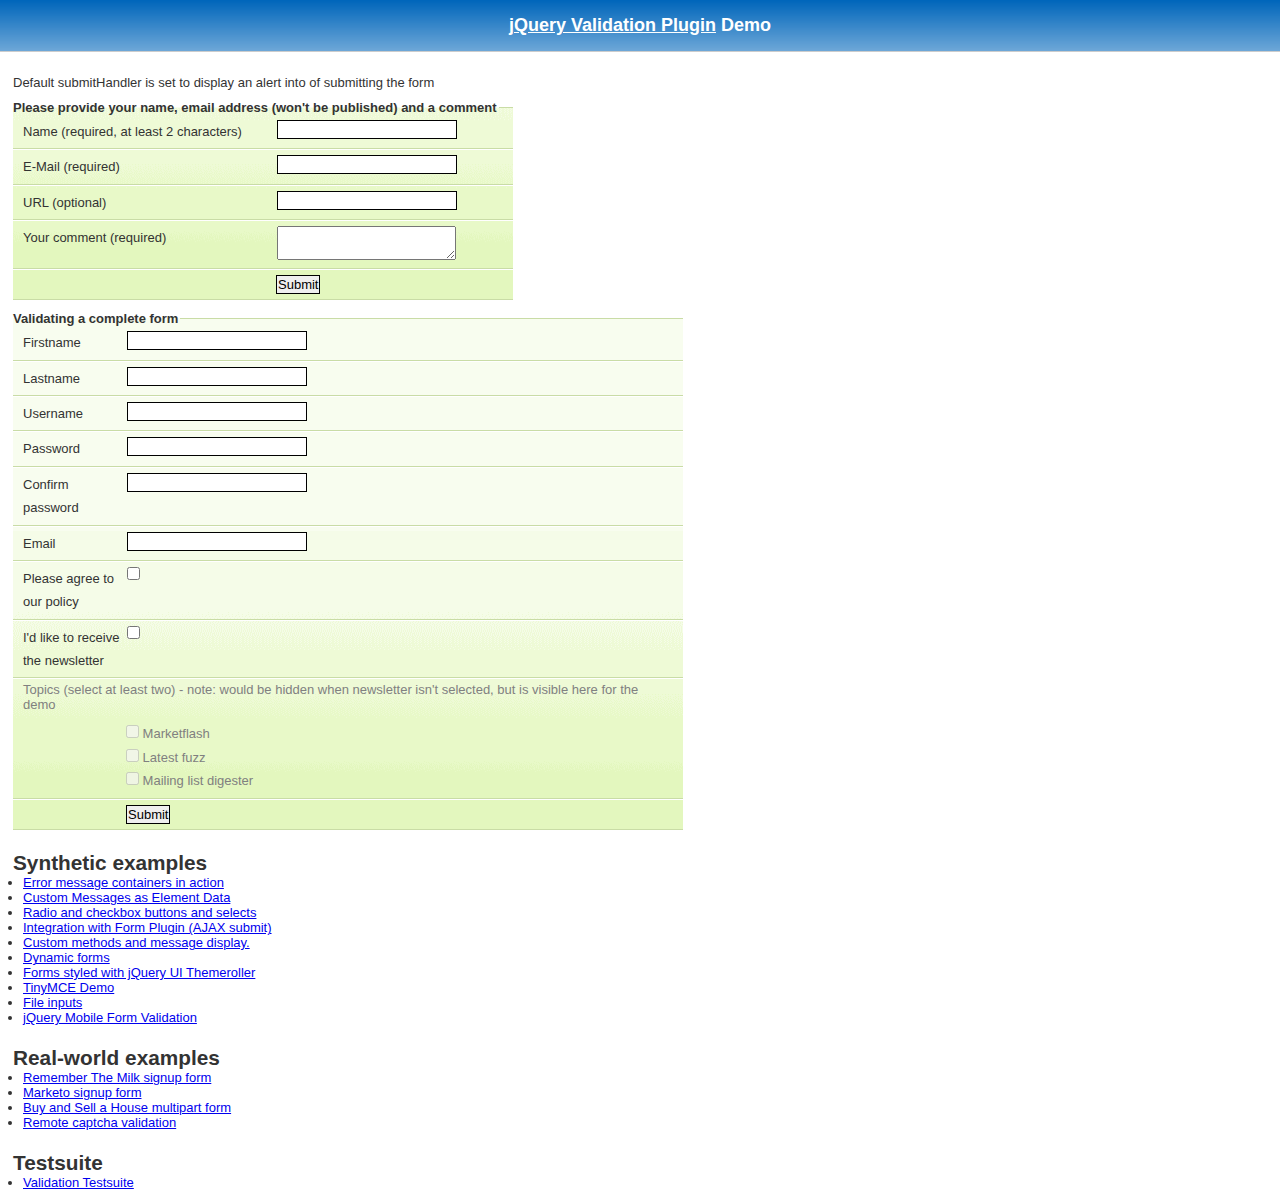
<file: src/NGUWP/wwwroot/lib/jquery-validation/demo/index.html>
<!DOCTYPE html>
<html lang="en">
<head>
<meta charset="utf-8">
<title>jQuery validation plug-in - main demo</title>

<link rel="stylesheet" href="css/screen.css" />

<script src="../lib/jquery.js"></script>
<script src="../jquery.validate.js"></script>

<script>
$.validator.setDefaults({
	submitHandler: function() { alert("submitted!"); }
});

$().ready(function() {
	// validate the comment form when it is submitted
	$("#commentForm").validate();

	// validate signup form on keyup and submit
	$("#signupForm").validate({
		rules: {
			firstname: "required",
			lastname: "required",
			username: {
				required: true,
				minlength: 2
			},
			password: {
				required: true,
				minlength: 5
			},
			confirm_password: {
				required: true,
				minlength: 5,
				equalTo: "#password"
			},
			email: {
				required: true,
				email: true
			},
			topic: {
				required: "#newsletter:checked",
				minlength: 2
			},
			agree: "required"
		},
		messages: {
			firstname: "Please enter your firstname",
			lastname: "Please enter your lastname",
			username: {
				required: "Please enter a username",
				minlength: "Your username must consist of at least 2 characters"
			},
			password: {
				required: "Please provide a password",
				minlength: "Your password must be at least 5 characters long"
			},
			confirm_password: {
				required: "Please provide a password",
				minlength: "Your password must be at least 5 characters long",
				equalTo: "Please enter the same password as above"
			},
			email: "Please enter a valid email address",
			agree: "Please accept our policy"
		}
	});

	// propose username by combining first- and lastname
	$("#username").focus(function() {
		var firstname = $("#firstname").val();
		var lastname = $("#lastname").val();
		if(firstname && lastname && !this.value) {
			this.value = firstname + "." + lastname;
		}
	});

	//code to hide topic selection, disable for demo
	var newsletter = $("#newsletter");
	// newsletter topics are optional, hide at first
	var inital = newsletter.is(":checked");
	var topics = $("#newsletter_topics")[inital ? "removeClass" : "addClass"]("gray");
	var topicInputs = topics.find("input").attr("disabled", !inital);
	// show when newsletter is checked
	newsletter.click(function() {
		topics[this.checked ? "removeClass" : "addClass"]("gray");
		topicInputs.attr("disabled", !this.checked);
	});
});
</script>

<style type="text/css">
#commentForm { width: 500px; }
#commentForm label { width: 250px; }
#commentForm label.error, #commentForm input.submit { margin-left: 253px; }
#signupForm { width: 670px; }
#signupForm label.error {
	margin-left: 10px;
	width: auto;
	display: inline;
}
#newsletter_topics label.error {
	display: none;
	margin-left: 103px;
}
</style>

</head>
<body>

<h1 id="banner"><a href="http://bassistance.de/jquery-plugins/jquery-plugin-validation/">jQuery Validation Plugin</a> Demo</h1>
<div id="main">

<p>Default submitHandler is set to display an alert into of submitting the form</p>

<form class="cmxform" id="commentForm" method="get" action="">
	<fieldset>
		<legend>Please provide your name, email address (won't be published) and a comment</legend>
		<p>
			<label for="cname">Name (required, at least 2 characters)</label>
			<input id="cname" name="name" minlength="2" type="text" required />
		<p>
			<label for="cemail">E-Mail (required)</label>
			<input id="cemail" type="email" name="email" required />
		</p>
		<p>
			<label for="curl">URL (optional)</label>
			<input id="curl" type="url" name="url" />
		</p>
		<p>
			<label for="ccomment">Your comment (required)</label>
			<textarea id="ccomment" name="comment" required></textarea>
		</p>
		<p>
			<input class="submit" type="submit" value="Submit"/>
		</p>
	</fieldset>
</form>

<form class="cmxform" id="signupForm" method="get" action="">
	<fieldset>
		<legend>Validating a complete form</legend>
		<p>
			<label for="firstname">Firstname</label>
			<input id="firstname" name="firstname" type="text" />
		</p>
		<p>
			<label for="lastname">Lastname</label>
			<input id="lastname" name="lastname" type="text" />
		</p>
		<p>
			<label for="username">Username</label>
			<input id="username" name="username" type="text" />
		</p>
		<p>
			<label for="password">Password</label>
			<input id="password" name="password" type="password" />
		</p>
		<p>
			<label for="confirm_password">Confirm password</label>
			<input id="confirm_password" name="confirm_password" type="password" />
		</p>
		<p>
			<label for="email">Email</label>
			<input id="email" name="email" type="email" />
		</p>
		<p>
			<label for="agree">Please agree to our policy</label>
			<input type="checkbox" class="checkbox" id="agree" name="agree" />
		</p>
		<p>
			<label for="newsletter">I'd like to receive the newsletter</label>
			<input type="checkbox" class="checkbox" id="newsletter" name="newsletter" />
		</p>
		<fieldset id="newsletter_topics">
			<legend>Topics (select at least two) - note: would be hidden when newsletter isn't selected, but is visible here for the demo</legend>
			<label for="topic_marketflash">
				<input type="checkbox" id="topic_marketflash" value="marketflash" name="topic" />
				Marketflash
			</label>
			<label for="topic_fuzz">
				<input type="checkbox" id="topic_fuzz" value="fuzz" name="topic" />
				Latest fuzz
			</label>
			<label for="topic_digester">
				<input type="checkbox" id="topic_digester" value="digester" name="topic" />
				Mailing list digester
			</label>
			<label for="topic" class="error">Please select at least two topics you'd like to receive.</label>
		</fieldset>
		<p>
			<input class="submit" type="submit" value="Submit"/>
		</p>
	</fieldset>
</form>

<h3>Synthetic examples</h3>
<ul>
	<li><a href="errorcontainer-demo.html">Error message containers in action</a></li>
	<li><a href="custom-messages-data-demo.html">Custom Messages as Element Data</a></li>
	<li><a href="radio-checkbox-select-demo.html">Radio and checkbox buttons and selects</a></li>
	<li><a href="ajaxSubmit-integration-demo.html">Integration with Form Plugin (AJAX submit)</a></li>
	<li><a href="custom-methods-demo.html">Custom methods and message display.</a></li>
	<li><a href="dynamic-totals.html">Dynamic forms</a></li>
	<li><a href="themerollered.html">Forms styled with jQuery UI Themeroller</a></li>
	<li><a href="tinymce/">TinyMCE Demo</a></li>
	<li><a href="file_input.html">File inputs</a></li>
	<li><a href="jquerymobile.html">jQuery Mobile Form Validation</a></li>
</ul>
<h3>Real-world examples</h3>
<ul>
	<li><a href="milk/">Remember The Milk signup form</a></li>
	<li><a href="marketo/">Marketo signup form</a></li>
	<li><a href="multipart/">Buy and Sell a House multipart form</a></li>
	<li><a href="captcha/">Remote captcha validation</a></li>
</ul>

<h3>Testsuite</h3>
<ul>
	<li><a href="../test/">Validation Testsuite</a></li>
</ul>

</div>


</body>
</html>
</file>
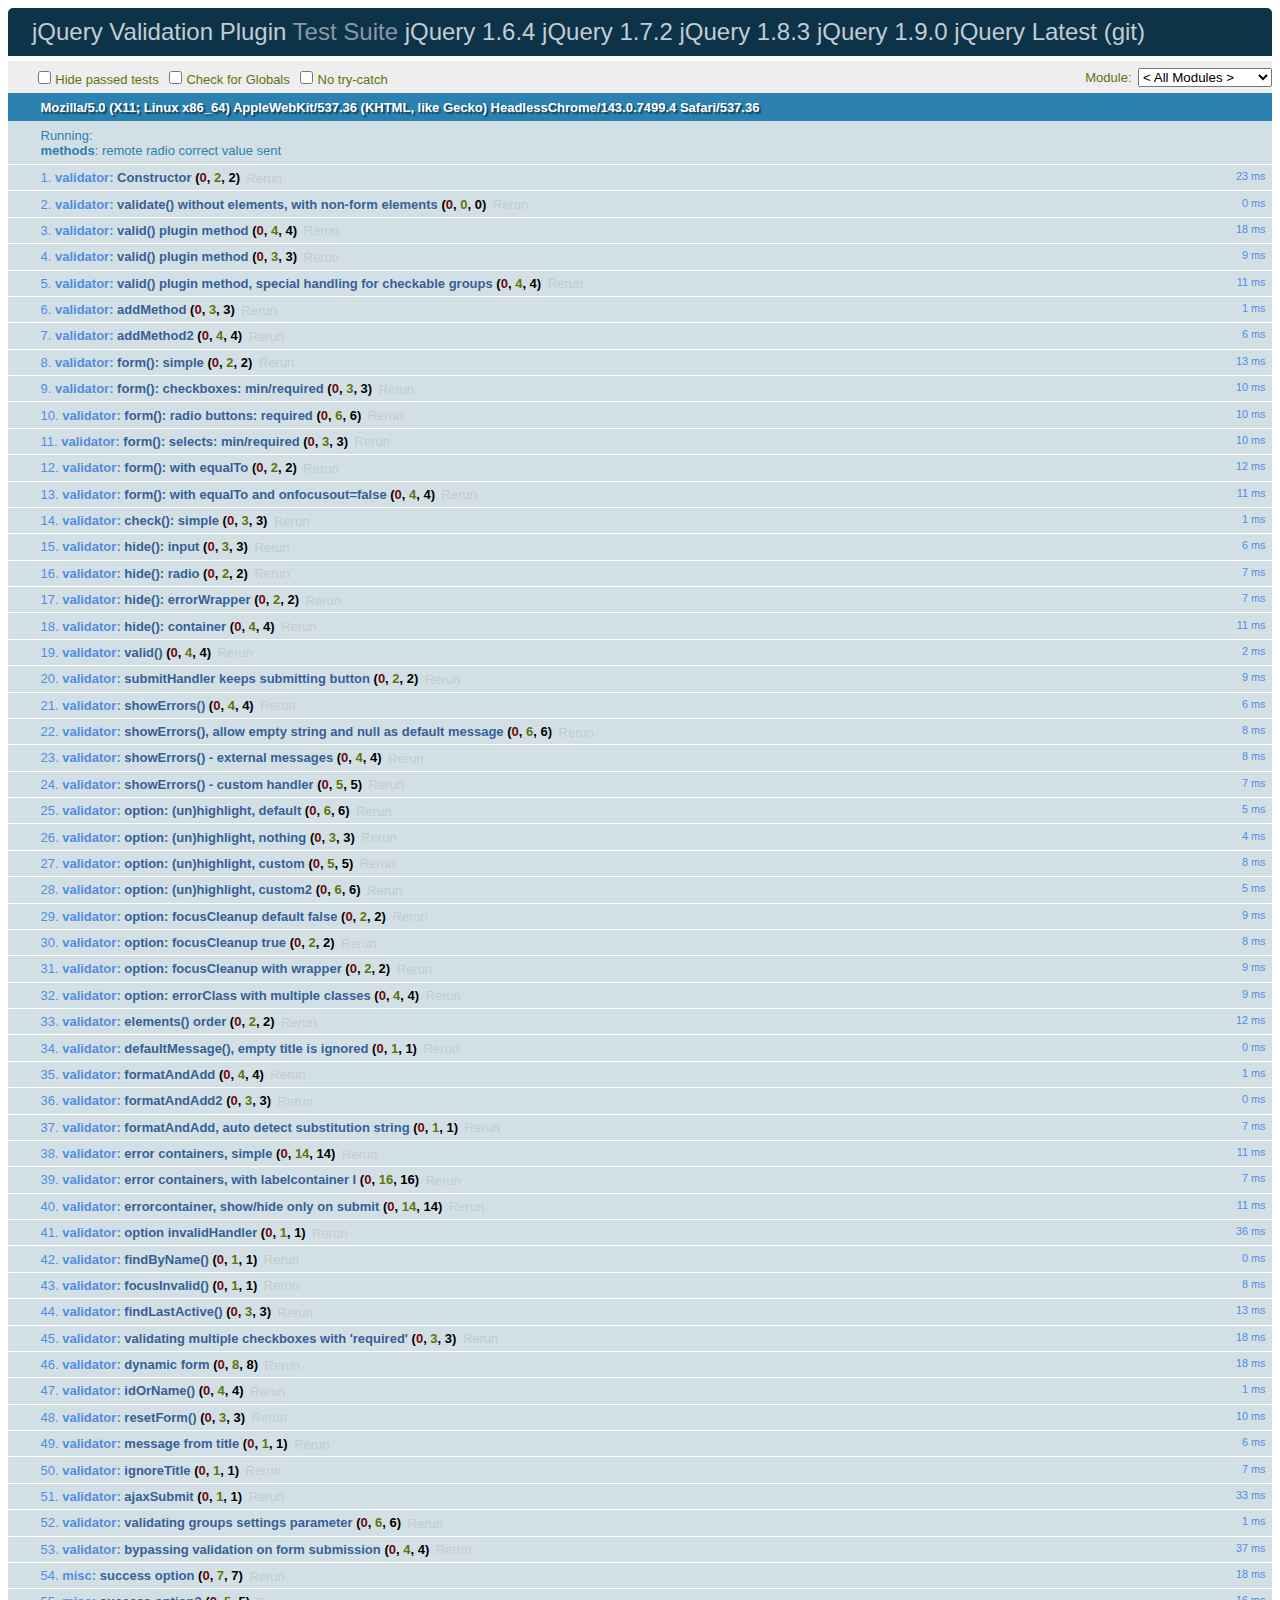
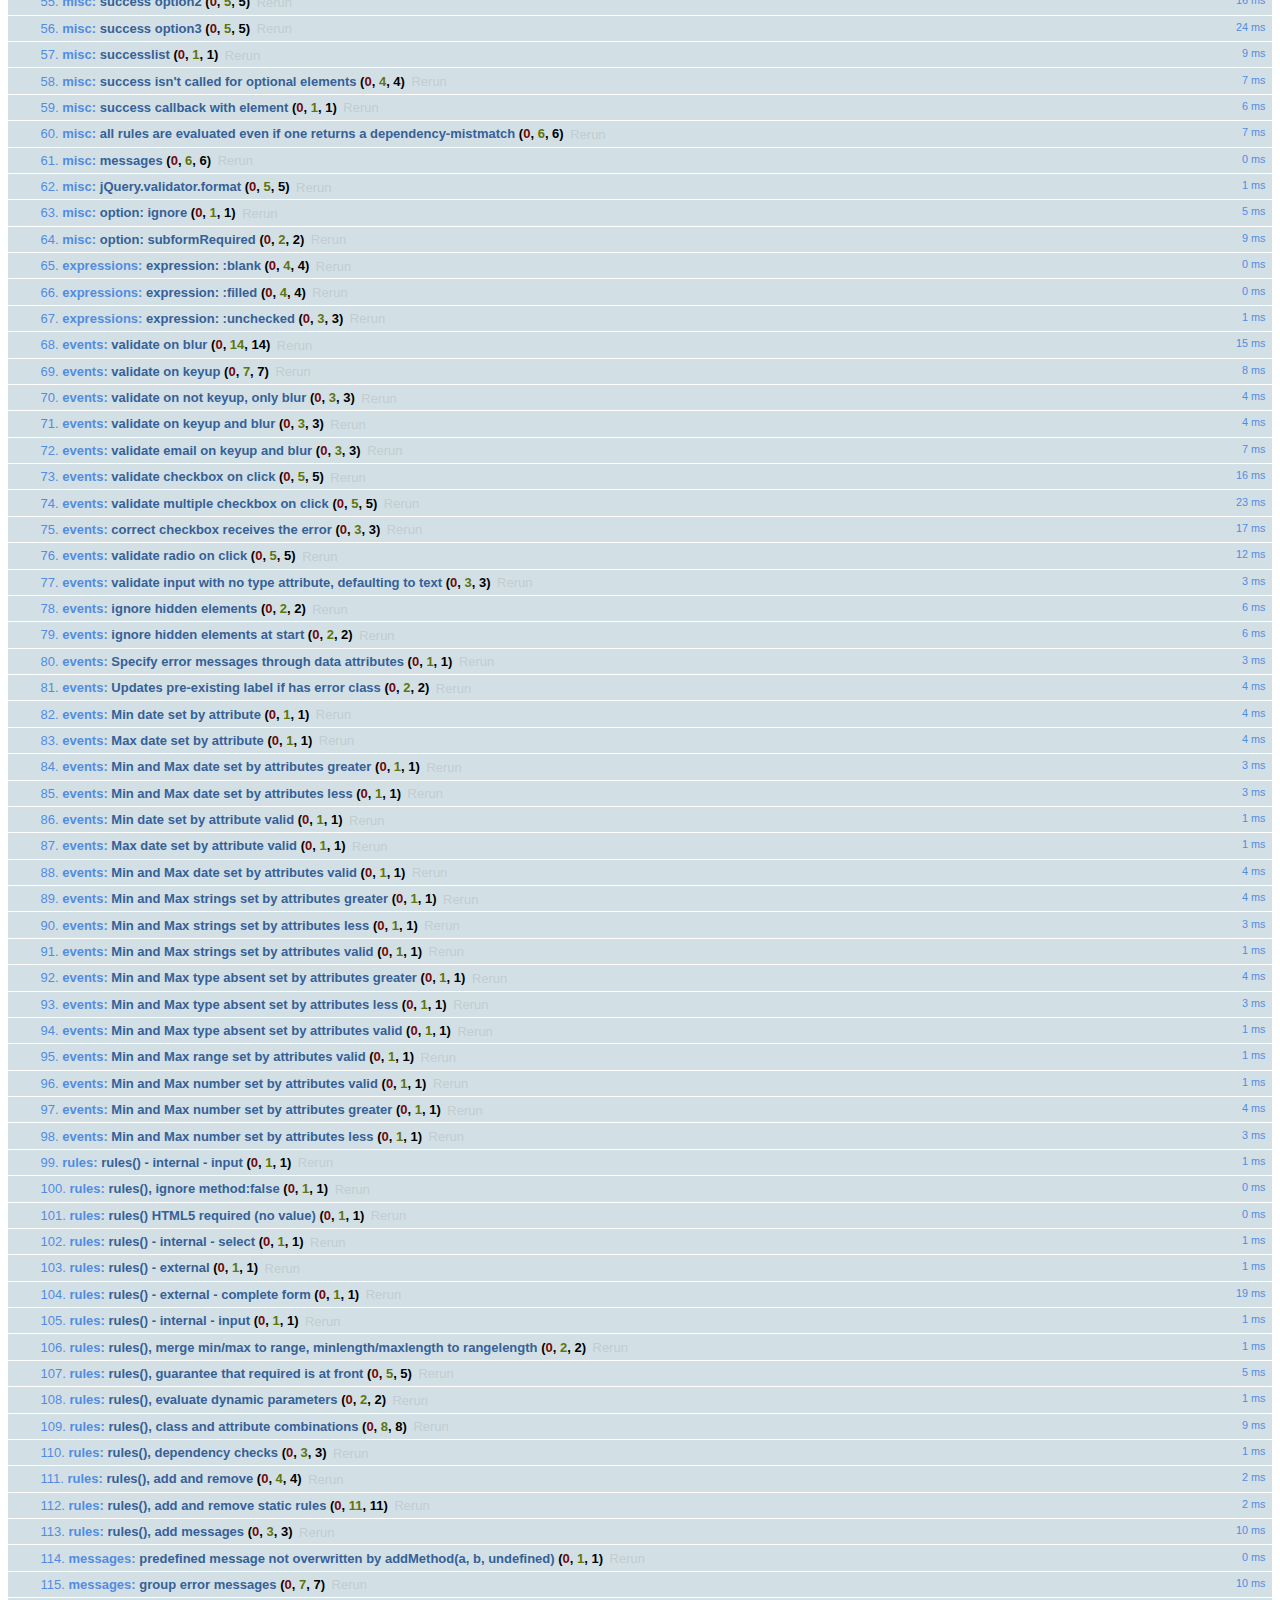
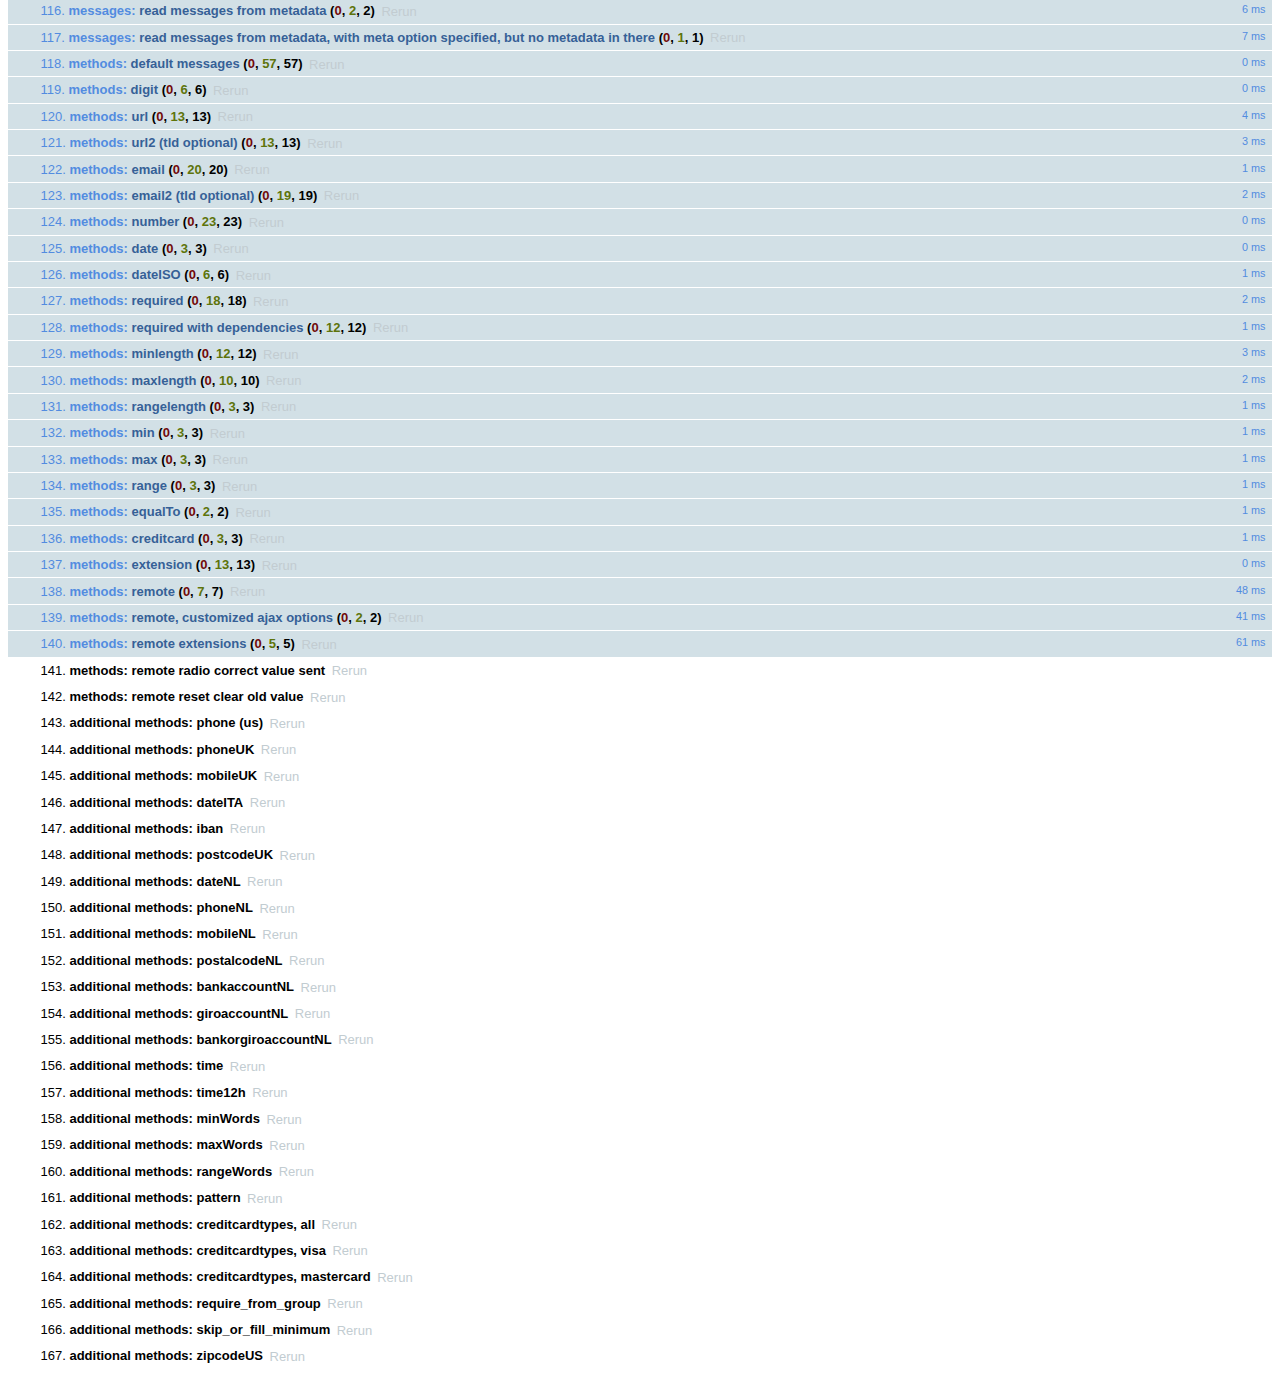
<file: src/NGUWP/wwwroot/lib/jquery-validation/test/index.html>
<!DOCTYPE html>
<html id="html">
<head>
	<title>jQuery - Validation Test Suite</title>
	<link rel="stylesheet" href="qunit/qunit.css" />
	<script src="jquery.js"></script>
	<script src="../lib/jquery.form.js"></script>
	<script src="qunit/qunit.js"></script>
	<script src="../lib/jquery.mockjax.js"></script>
	<script src="../jquery.validate.js"></script>
	<script src="../additional-methods.js"></script>
	<script src="test.js"></script>
	<script src="rules.js"></script>
	<script src="messages.js"></script>
	<script src="methods.js"></script>
</head>
<body id="body">
	<h1 id="qunit-header">
		<a href="http://bassistance.de/jquery-plugins/jquery-plugin-validation/">jQuery Validation Plugin</a> Test Suite
		<a href="?jquery=1.6.4">jQuery 1.6.4</a>
		<a href="?jquery=1.7.2">jQuery 1.7.2</a>
		<a href="?jquery=1.8.3">jQuery 1.8.3</a>
		<a href="?jquery=1.9.0">jQuery 1.9.0</a>
		<a href="?jquery=git">jQuery Latest (git)</a>
		</h1>
	<div>
	</div>
	<h2 id="qunit-banner"></h2>
	<div id="qunit-testrunner-toolbar"></div>
	<h2 id="qunit-userAgent"></h2>
	<ol id="qunit-tests"></ol>

	<!-- Test HTML -->
	<div id="other" style="display:none;">
		<input type="password" name="pw1" id="pw1" value="engfeh" />
		<input type="password" name="pw2" id="pw2" value="" />
	</div>
	<div id="qunit-fixture">
		<p id="firstp">See <a id="simon1" href="http://simon.incutio.com/archive/2003/03/25/#getElementsBySelector" rel="bookmark">this blog entry</a> for more information.</p>
		<p id="ap">
			Here are some links in a normal paragraph: <a id="google" href="http://www.google.com/" title="Google!">Google</a>,
			<a id="groups" href="http://groups.google.com/">Google Groups</a>.
			This link has <code><a href="#" id="anchor1">class="blog"</a></code>:
			<a href="http://diveintomark.org/" class="blog" hreflang="en" id="mark">diveintomark</a>

		</p>
		<div id="foo">
			<p id="sndp">Everything inside the red border is inside a div with <code>id="foo"</code>.</p>
			<p lang="en" id="en">This is a normal link: <a id="yahoo" href="http://www.yahoo.com/" class="blogTest">Yahoo</a></p>
			<p id="sap">This link has <code><a href="#2" id="anchor2">class="blog"</a></code>: <a href="http://simon.incutio.com/" class="blog link" id="simon">Simon Willison's Weblog</a></p>

		</div>
		<p id="first">Try them out:</p>
		<ul id="firstUL"></ul>
		<ol id="empty"></ol>

		<form id="testForm1">
			<input type="text" data-rule-required="true" data-rule-minlength="2" title="buga" name="firstname" id="firstname" />
			<label id="errorFirstname" for="firstname" class="error">error for firstname</label>
			<input type="text" data-rule-required="true" title="buga" name="lastname" id="lastname" />
			<input type="text" data-rule-required="true" title="something" name="something" id="something" value="something" />
		</form>

		<form id="testForm1clean">
			<input title="buga" name="firstname" id="firstnamec" />
			<label id="errorFirstname" for="firstname" class="error">error for firstname</label>
			<input title="buga" name="lastname" id="lastnamec" />
			<input name="username" id="usernamec" />
		</form>

		<form id="userForm">
			<input type="text" data-rule-required="true" name="username" id="username" />
			<input type="submit" name="submitButton" value="submitButtonValue" />
		</form>

		<form id="signupForm" action="form.php">
			<input id="user" name="user" title="Please enter your username (at least 3 characters)" data-rule-required="true" data-rule-minlength="3" />
			<input type="password" name="password" id="password" data-rule-required="true" data-rule-minlength="5" />
		</form>

		<form id="testForm2">
			<input data-rule-required="true" type="radio" name="agree" id="agb" />
			<label for="agree" id="agreeLabel" class="xerror">error for agb</label>
		</form>

		<form id="testForm3">
			<select data-rule-required="true" name="meal" id="meal" >
				<option value="">Please select...</option>
				<option value="1">Food</option>
				<option value="2">Milk</option>
			</select>
		</form>
		<div class="error" id="errorContainer">
			<ul>
				<li class="error" id="errorWrapper">
					<label for="meal" id="mealLabel" class="error">error for meal</label>
				</li>
			</ul>
		</div>

		<form id="testForm4">
			<input data-rule-foo="true" name="f1" id="f1" />
			<input data-rule-bar="true" name="f2" id="f2" />
		</form>

		<form id="testForm5">
			<input data-rule-equalto="#x2" value="x" name="x1" id="x1" />
			<input data-rule-equalto="#x1" value="y" name="x2" id="x2" />
		</form>

		<form id="testForm6">
			<input data-rule-required="true" data-rule-minlength="2" type="checkbox" name="check" id="form6check1" />
			<input type="checkbox" name="check" id="form6check2" />
		</form>

		<form id="testForm7">
			<select data-rule-required="true" data-rule-minlength="2" name="selectf7" id="selectf7" multiple="multiple">
				<option id="optionxa" value="0">0</option>
				<option id="optionxb" value="1">1</option>
				<option id="optionxc" value="2">2</option>
				<option id="optionxd" value="3">3</option>
			</select>
		</form>

		<form id="dateRangeForm">
			<input id="fromDate" name="fromDate" class="requiredDateRange" value="x" />
			<input id="toDate" name="toDate" class="requiredDateRange" value="y" />
			<span class="errorContainer"></span>
		</form>

		<form id="testForm8">
			<input id="form8input" data-rule-required="true" data-rule-number="true" data-rule-rangelength="2,8" name="abc" />
			<input type="radio" name="radio1"/>
		</form>

		<form id="testForm9">
			<input id="testEmail9" data-rule-required="true" data-rule-email="true" data-msg-required="required" data-msg-email="email" />
		</form>

		<form id="testForm10">
			<input type="radio" name="testForm10Radio" value="1" id="testForm10Radio1" />
			<input type="radio" name="testForm10Radio" value="2" id="testForm10Radio2" />
		</form>

		<form id="testForm11">
			<!-- HTML5 -->
			<input required type="text" name="testForm11Text" id="testForm11text1" />
		</form>

		<form id="testForm12">
			<!-- empty "type" attribute -->
			<input name="testForm12text" id="testForm12text" data-rule-required="true" />
		</form>

		<form id="dataMessages">
			<input name="dataMessagesName" id="dataMessagesName" class="required" data-msg-required="You must enter a value here" />
		</form>

		<div id="simplecontainer">
			<h3></h3>
		</div>

		<div id="container" style="min-height:1px"></div>

		<ol id="labelcontainer"></ol>

		<form id="elementsOrder">
			<select class="required" name="order1" id="order1"><option value="">none</option></select>
			<input class="required" name="order2" id="order2"/>
			<input class="required" name="order3" type="checkbox" id="order3"/>
			<input class="required" name="order4" id="order4"/>
			<input class="required" name="order5" type="radio" id="order5"/>
			<input class="required" name="order6" id="order6"/>
			<ul id="orderContainer">
			</ul>
		</form>

		<form id="form" action="formaction">
			<input type="text" name="action" value="Test" id="text1"/>
			<input type="text" name="text2" value="   " id="text1b"/>
			<input type="text" name="text2" value="T " id="text1c"/>
			<input type="text" name="text2" value="T" id="text2"/>
			<input type="text" name="text2" value="TestTestTest" id="text3"/>

			<input type="text" name="action" value="0" id="value1"/>
			<input type="text" name="text2" value="10" id="value2"/>
			<input type="text" name="text2" value="1000" id="value3"/>

			<input type="radio" name="radio1" id="radio1"/>
			<input type="radio" name="radio1" id="radio1a"/>
			<input type="radio" name="radio2" id="radio2" checked="checked"/>
			<input type="radio" name="radio" id="radio3"/>
			<input type="radio" name="radio" id="radio4" checked="checked"/>

			<input type="checkbox" name="check" id="check1" checked="checked"/>
			<input type="checkbox" name="check" id="check1b" />

			<input type="checkbox" name="check2" id="check2"/>

			<input type="checkbox" name="check3" id="check3" checked="checked"/>
			<input type="checkbox" name="check3" checked="checked"/>
			<input type="checkbox" name="check3" checked="checked"/>
			<input type="checkbox" name="check3" checked="checked"/>
			<input type="checkbox" name="check3" checked="checked"/>

			<input type="hidden" name="hidden" id="hidden1"/>
			<input type="text" style="display:none;" name="foo[bar]" id="hidden2"/>

			<input type="text" readonly="readonly" id="name" name="name" value="name" />

			<button name="button">Button</button>

			<textarea id="area1" name="area1">foobar</textarea>


			<textarea id="area2" name="area2"></textarea>

			<select name="select1" id="select1">
				<option id="option1a" value="">Nothing</option>
				<option id="option1b" value="1">1</option>
				<option id="option1c" value="2">2</option>
				<option id="option1d" value="3">3</option>
			</select>
			<select name="select2" id="select2">
				<option id="option2a" value="">Nothing</option>
				<option id="option2b" value="1">1</option>
				<option id="option2c" value="2">2</option>
				<option id="option2d" selected="selected" value="3">3</option>
			</select>
			<select name="select3" id="select3" multiple="multiple">
				<option id="option3a" value="">Nothing</option>
				<option id="option3b" selected="selected" value="1">1</option>
				<option id="option3c" selected="selected" value="2">2</option>
				<option id="option3d" value="3">3</option>
			</select>
			<select name="select4" id="select4" multiple="multiple">
				<option id="option4a" selected="selected" value="1">1</option>
				<option id="option4b" selected="selected" value="2">2</option>
				<option id="option4c" selected="selected" value="3">3</option>
				<option id="option4d" selected="selected" value="4">4</option>
				<option id="option4e" selected="selected" value="5">5</option>
			</select>
			<select name="select5" id="select5" multiple="multiple">
				<option id="option5a" value="0">0</option>
				<option id="option5b" value="1">1</option>
				<option id="option5c" value="2">2</option>
				<option id="option5d" value="3">3</option>
			</select>
		</form>

		<form id="v2">
			<input id="v2-i1" name="v2-i1" class="required" />
			<input id="v2-i2" name="v2-i2" class="required email" />
			<input id="v2-i3" name="v2-i3" class="url" />
			<input id="v2-i4" name="v2-i4" class="required" minlength="2" />
			<input id="v2-i5" name="v2-i5" class="required" minlength="2" maxlength="5" customMethod1="123" />
			<input id="v2-i6" name="v2-i6" class="required customMethod2" data-rule-maxlength="5" data-rule-minlength="2" />
			<input id="v2-i7" name="v2-i7" />
		</form>

		<form id="checkables">
			<input type="checkbox" id="checkable1" name="checkablesgroup" class="required" />
			<input type="checkbox" id="checkable2" name="checkablesgroup" />
			<input type="checkbox" id="checkable3" name="checkablesgroup" />
		</form>

		<form id="subformRequired">
			<div class="billingAddressControl">
            	<input type="checkbox" id="bill_to_co" name="bill_to_co" class="toggleCheck" checked="checked" style="width: auto;" tabindex="1" />
            	<label for="bill_to_co" style="cursor:pointer">Same as Company Address</label>
          	</div>
			<div id="subform">
				<input  maxlength="40" class="billingRequired" name="bill_first_name" size="20" type="text" tabindex="2" value="" />
			</div>
			<input id="co_name" class="required" maxlength="40" name="co_name" size="20" type="text" tabindex="1" value="" />
		</form>

		<form id="withTitle">
			<input class="required" name="hastitle" type="text" title="fromtitle" />
		</form>

		<form id="ccform" method="get" action="">
			<input id="cardnumber" name="cardnumber" />
		</form>

		<form id="productInfo">
			<input class="productInfo" name="partnumber">
			<input class="productInfo" name="description">
			<input class="productInfo" name="color">
			<input class="productInfo" type="checkbox" name="discount" />
		</form>

		<form id="updateLabel">
			<input class="required" name="updateLabelInput" id="updateLabelInput" data-msg-required="You must enter a value here" />
			<label id="targetLabel" class="error" for="updateLabelInput">Some server-side error</label>
		</form>

		<form id="rangesMinDateInvalid">
			<input type="date" id="minDateInvalid" name="minDateInvalid" min="2012-12-21" value="2012-11-21"/>
		</form>
		<form id="ranges">
			<input type="date" id="maxDateInvalid" ngame="maxDateInvalid" max="2012-12-21" value="2013-01-21"/>
			<input type="date" id="rangeDateInvalidGreater" name="rangeDateInvalidGreater" min="2012-11-21" max="2013-01-21" value="2013-02-21"/>
			<input type="date" id="rangeDateInvalidLess" name="rangeDateInvalidLess" min="2012-11-21" max="2013-01-21" value="2012-10-21"/>

			<input type="date" id="maxDateValid" name="maxDateValid" max="2013-01-21" value="2012-12-21"/>
			<input type="date" id="rangeDateValid" name="rangeDateValid" min="2012-11-21" max="2013-01-21" value="2012-12-21"/>

			<!-- input type text is not supposed to have min/max according to html5,
			     but for backward compatibility with 1.10.0 we treat it as number.
			     you can also use type="number", in which case the browser may also
			     do validation, and mobile browsers may offer a numeric keypad to edit 
			     the value.
			     Type absent is treated like type="text".
			  -->
			<input type="text" id="rangeTextInvalidGreater" name="rangeTextInvalidGreater" min="50" max="200" value="1000"/>
			<input type="text" id="rangeTextInvalidLess" name="rangeTextInvalidLess" min="200" max="1000" value="50"/>
			<input id="rangeAbsentInvalidGreater" name="rangeAbsentInvalidGreater" min="50" max="200" value="1000"/>
			<input id="rangeAbsentInvalidLess" name="rangeAbsentInvalidLess" min="200" max="1000" value="50"/>

			<input type="text" id="rangeTextValid" name="rangeTextValid" min="50" max="1000" value="200"/>
			<input id="rangeAbsentValid" name="rangeTextValid" min="50" max="1000" value="200"/>

			<!-- ranges are like numbers in html5, except that browser is not required 
			     to demand an exact value.  User interface could be a slider.
			  -->
			<input type="range" id="rangeRangeValid" name="rangeRangeValid" min="50" max="1000" value="200"/>

			<input type="number" id="rangeNumberValid" name="rangeNumberValid" min="50" max="1000" value="200"/>
			<input type="number" id="rangeNumberInvalidGreater" name="rangeNumberInvalidGreater" min="50" max="200" value="1000"/>
			<input type="number" id="rangeNumberInvalidLess" name="rangeNumberInvalidLess" min="50" max="200" value="6"/>

		</form>
		<form id="rangeMinDateValid">
			<input type="date" id="minDateValid" name="minDateValid" min="2012-11-21" value="2012-12-21"/>
		</form>
		
		<form id="bypassValidation">
				<input type="text" required/>
				<input id="normalSubmit" type="submit" value="submit"/>
				<input id="bypassSubmitWithCancel" type="submit" class="cancel" value="bypass1"/>
				<input id="bypassSubmitWithNoValidate1" type="submit" formnovalidate value="bypass1"/>
				<input id="bypassSubmitWithNoValidate2" type="submit" formnovalidate="formnovalidate" value="bypass2"/>
		</form>
	</div>

</body>
</html>
</file>
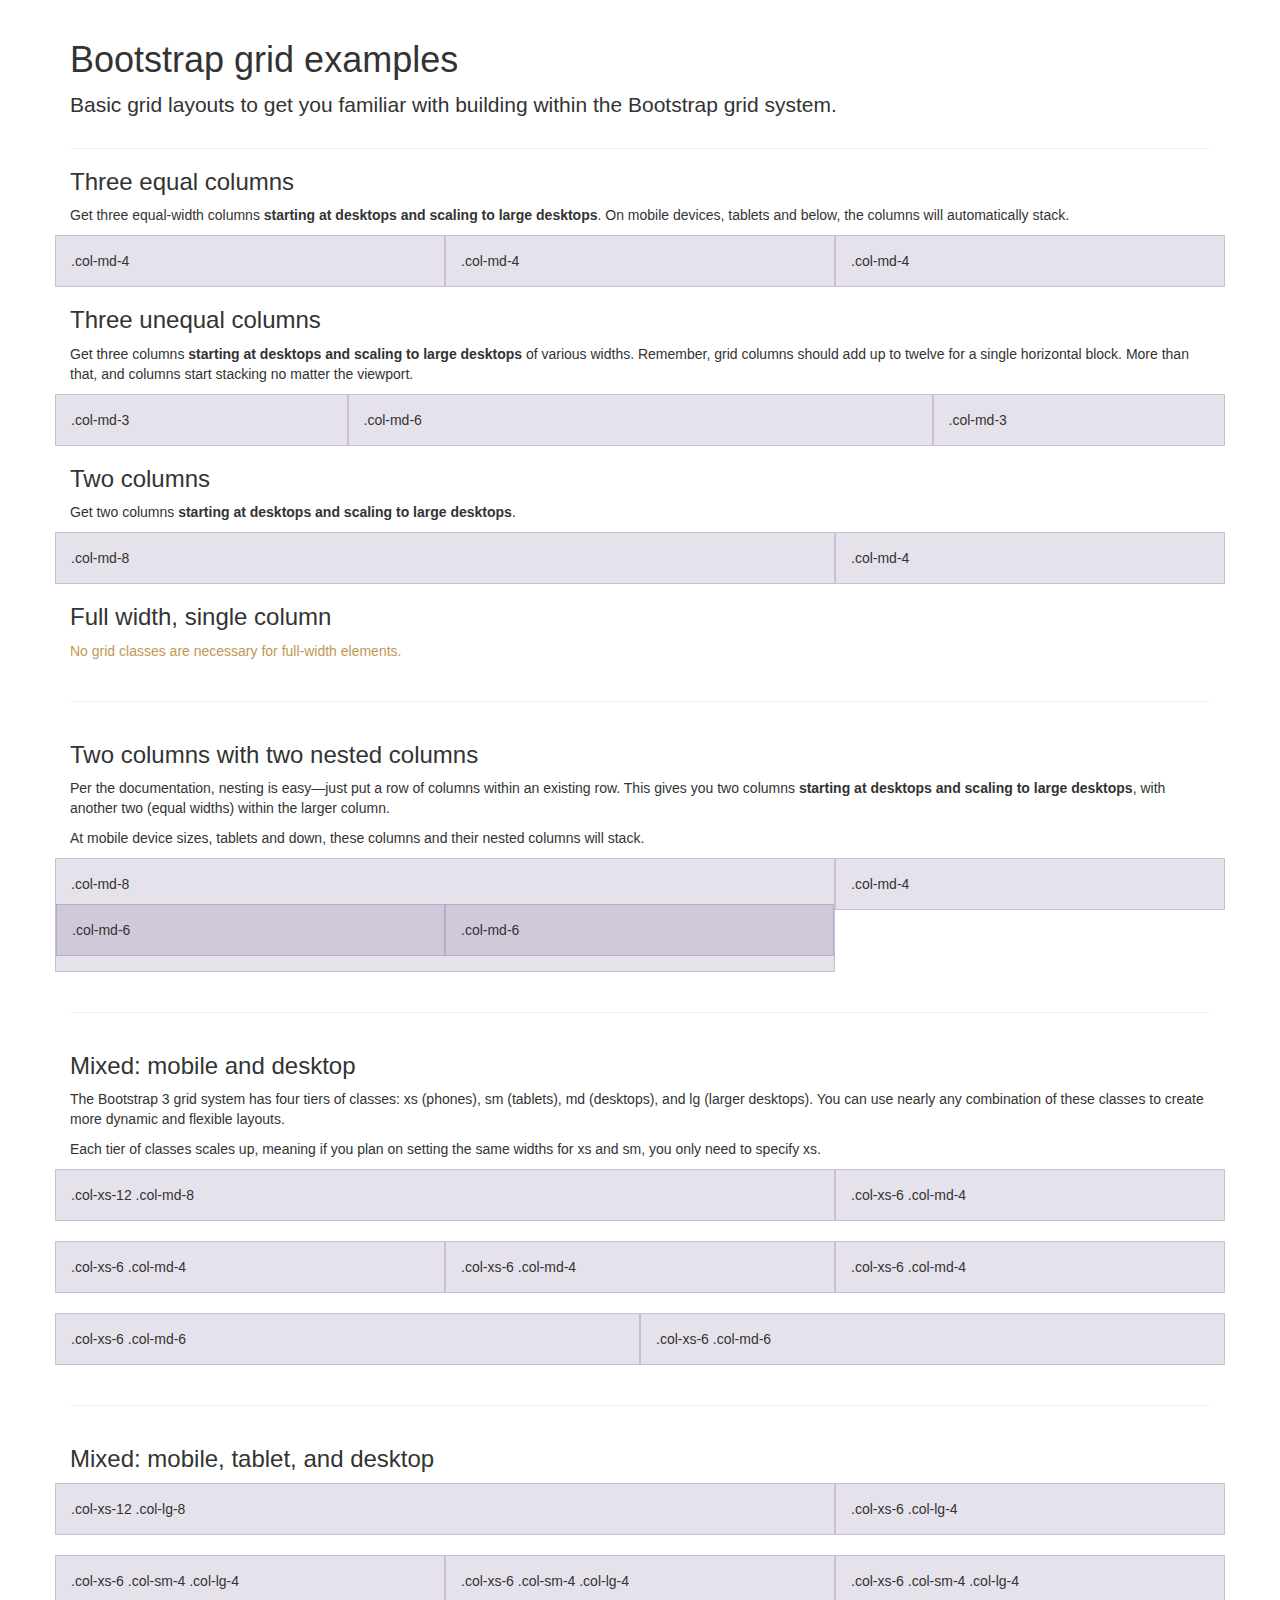
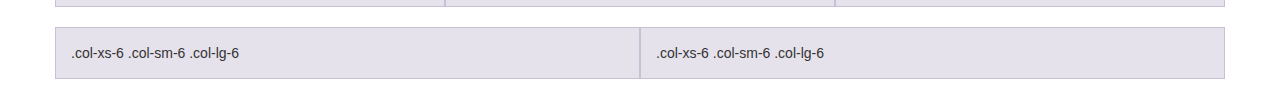
<file: src/NGUWP/wwwroot/lib/bootstrap/examples/grid/index.html>
<!DOCTYPE html>
<html lang="en">
  <head>
    <meta charset="utf-8">
    <meta name="viewport" content="width=device-width, initial-scale=1.0">
    <meta name="description" content="">
    <meta name="author" content="">
    <link rel="shortcut icon" href="../../assets/ico/favicon.png">

    <title>Grid Template for Bootstrap</title>

    <!-- Bootstrap core CSS -->
    <link href="../../dist/css/bootstrap.css" rel="stylesheet">

    <!-- Custom styles for this template -->
    <link href="grid.css" rel="stylesheet">

    <!-- HTML5 shim and Respond.js IE8 support of HTML5 elements and media queries -->
    <!--[if lt IE 9]>
      <script src="../../assets/js/html5shiv.js"></script>
      <script src="../../assets/js/respond.min.js"></script>
    <![endif]-->
  </head>

  <body>
    <div class="container">

      <div class="page-header">
        <h1>Bootstrap grid examples</h1>
        <p class="lead">Basic grid layouts to get you familiar with building within the Bootstrap grid system.</p>
      </div>

      <h3>Three equal columns</h3>
      <p>Get three equal-width columns <strong>starting at desktops and scaling to large desktops</strong>. On mobile devices, tablets and below, the columns will automatically stack.</p>
      <div class="row">
        <div class="col-md-4">.col-md-4</div>
        <div class="col-md-4">.col-md-4</div>
        <div class="col-md-4">.col-md-4</div>
      </div>

      <h3>Three unequal columns</h3>
      <p>Get three columns <strong>starting at desktops and scaling to large desktops</strong> of various widths. Remember, grid columns should add up to twelve for a single horizontal block. More than that, and columns start stacking no matter the viewport.</p>
      <div class="row">
        <div class="col-md-3">.col-md-3</div>
        <div class="col-md-6">.col-md-6</div>
        <div class="col-md-3">.col-md-3</div>
      </div>

      <h3>Two columns</h3>
      <p>Get two columns <strong>starting at desktops and scaling to large desktops</strong>.</p>
      <div class="row">
        <div class="col-md-8">.col-md-8</div>
        <div class="col-md-4">.col-md-4</div>
      </div>

      <h3>Full width, single column</h3>
      <p class="text-warning">No grid classes are necessary for full-width elements.</p>

      <hr>

      <h3>Two columns with two nested columns</h3>
      <p>Per the documentation, nesting is easy—just put a row of columns within an existing row. This gives you two columns <strong>starting at desktops and scaling to large desktops</strong>, with another two (equal widths) within the larger column.</p>
      <p>At mobile device sizes, tablets and down, these columns and their nested columns will stack.</p>
      <div class="row">
        <div class="col-md-8">
          .col-md-8
          <div class="row">
            <div class="col-md-6">.col-md-6</div>
            <div class="col-md-6">.col-md-6</div>
          </div>
        </div>
        <div class="col-md-4">.col-md-4</div>
      </div>

      <hr>

      <h3>Mixed: mobile and desktop</h3>
      <p>The Bootstrap 3 grid system has four tiers of classes: xs (phones), sm (tablets), md (desktops), and lg (larger desktops). You can use nearly any combination of these classes to create more dynamic and flexible layouts.</p>
      <p>Each tier of classes scales up, meaning if you plan on setting the same widths for xs and sm, you only need to specify xs.</p>
      <div class="row">
        <div class="col-xs-12 col-md-8">.col-xs-12 .col-md-8</div>
        <div class="col-xs-6 col-md-4">.col-xs-6 .col-md-4</div>
      </div>
      <div class="row">
        <div class="col-xs-6 col-md-4">.col-xs-6 .col-md-4</div>
        <div class="col-xs-6 col-md-4">.col-xs-6 .col-md-4</div>
        <div class="col-xs-6 col-md-4">.col-xs-6 .col-md-4</div>
      </div>
      <div class="row">
        <div class="col-xs-6 col-md-6">.col-xs-6 .col-md-6</div>
        <div class="col-xs-6 col-md-6">.col-xs-6 .col-md-6</div>
      </div>

      <hr>

      <h3>Mixed: mobile, tablet, and desktop</h3>
      <p></p>
      <div class="row">
        <div class="col-xs-12 col-sm-8 col-lg-8">.col-xs-12 .col-lg-8</div>
        <div class="col-xs-6 col-sm-4 col-lg-4">.col-xs-6 .col-lg-4</div>
      </div>
      <div class="row">
        <div class="col-xs-6 col-sm-4 col-lg-4">.col-xs-6 .col-sm-4 .col-lg-4</div>
        <div class="col-xs-6 col-sm-4 col-lg-4">.col-xs-6 .col-sm-4 .col-lg-4</div>
        <div class="col-xs-6 col-sm-4 col-lg-4">.col-xs-6 .col-sm-4 .col-lg-4</div>
      </div>
      <div class="row">
        <div class="col-xs-6 col-sm-6 col-lg-6">.col-xs-6 .col-sm-6 .col-lg-6</div>
        <div class="col-xs-6 col-sm-6 col-lg-6">.col-xs-6 .col-sm-6 .col-lg-6</div>
      </div>

    </div> <!-- /container -->


    <!-- Bootstrap core JavaScript
    ================================================== -->
    <!-- Placed at the end of the document so the pages load faster -->
  </body>
</html>
</file>
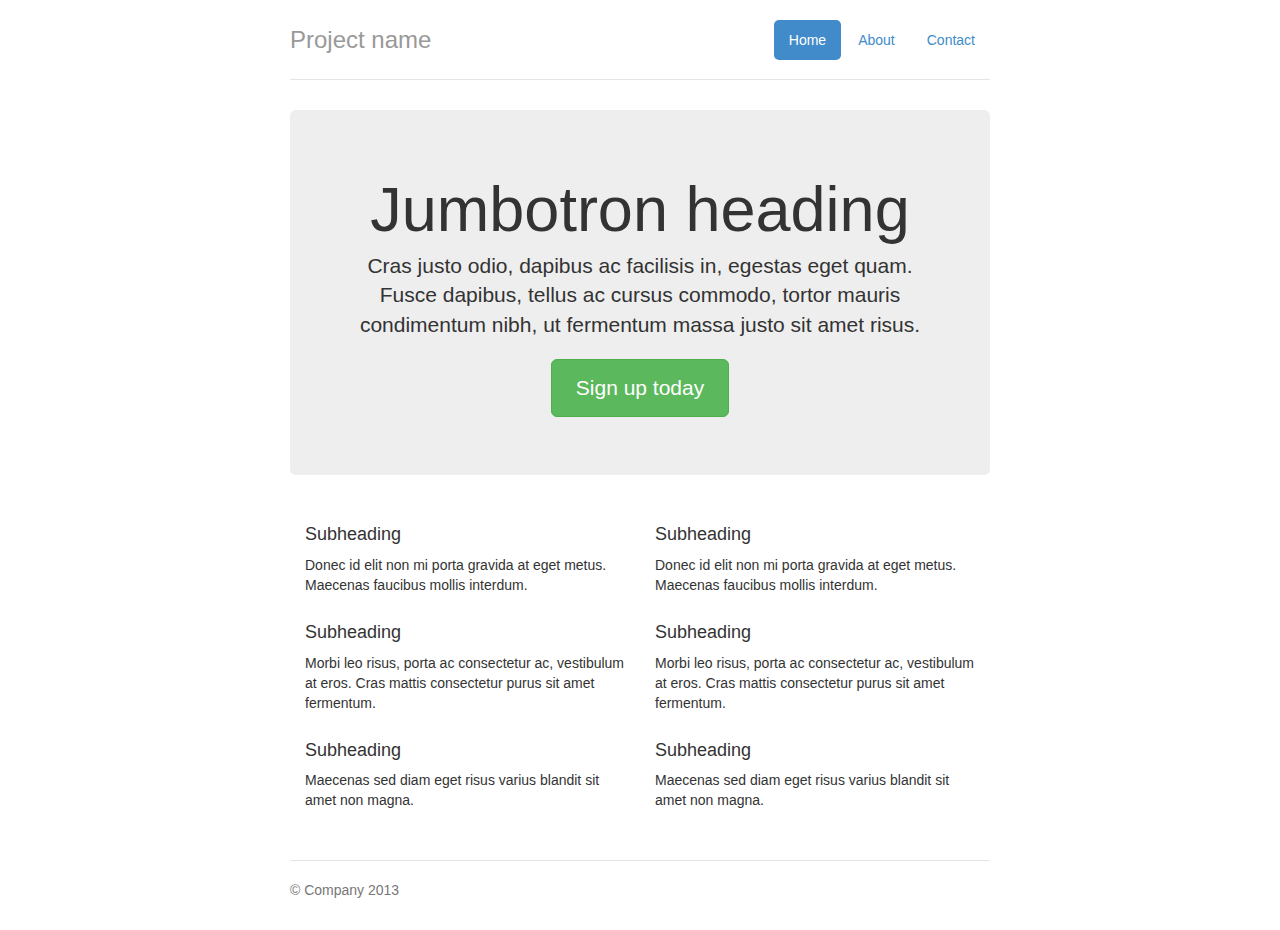
<file: src/NGUWP/wwwroot/lib/bootstrap/examples/jumbotron-narrow/index.html>
<!DOCTYPE html>
<html lang="en">
  <head>
    <meta charset="utf-8">
    <meta name="viewport" content="width=device-width, initial-scale=1.0">
    <meta name="description" content="">
    <meta name="author" content="">
    <link rel="shortcut icon" href="../../assets/ico/favicon.png">

    <title>Narrow Jumbotron Template for Bootstrap</title>

    <!-- Bootstrap core CSS -->
    <link href="../../dist/css/bootstrap.css" rel="stylesheet">

    <!-- Custom styles for this template -->
    <link href="jumbotron-narrow.css" rel="stylesheet">

    <!-- HTML5 shim and Respond.js IE8 support of HTML5 elements and media queries -->
    <!--[if lt IE 9]>
      <script src="../../assets/js/html5shiv.js"></script>
      <script src="../../assets/js/respond.min.js"></script>
    <![endif]-->
  </head>

  <body>

    <div class="container">
      <div class="header">
        <ul class="nav nav-pills pull-right">
          <li class="active"><a href="#">Home</a></li>
          <li><a href="#">About</a></li>
          <li><a href="#">Contact</a></li>
        </ul>
        <h3 class="text-muted">Project name</h3>
      </div>

      <div class="jumbotron">
        <h1>Jumbotron heading</h1>
        <p class="lead">Cras justo odio, dapibus ac facilisis in, egestas eget quam. Fusce dapibus, tellus ac cursus commodo, tortor mauris condimentum nibh, ut fermentum massa justo sit amet risus.</p>
        <p><a class="btn btn-lg btn-success" href="#">Sign up today</a></p>
      </div>

      <div class="row marketing">
        <div class="col-lg-6">
          <h4>Subheading</h4>
          <p>Donec id elit non mi porta gravida at eget metus. Maecenas faucibus mollis interdum.</p>

          <h4>Subheading</h4>
          <p>Morbi leo risus, porta ac consectetur ac, vestibulum at eros. Cras mattis consectetur purus sit amet fermentum.</p>

          <h4>Subheading</h4>
          <p>Maecenas sed diam eget risus varius blandit sit amet non magna.</p>
        </div>

        <div class="col-lg-6">
          <h4>Subheading</h4>
          <p>Donec id elit non mi porta gravida at eget metus. Maecenas faucibus mollis interdum.</p>

          <h4>Subheading</h4>
          <p>Morbi leo risus, porta ac consectetur ac, vestibulum at eros. Cras mattis consectetur purus sit amet fermentum.</p>

          <h4>Subheading</h4>
          <p>Maecenas sed diam eget risus varius blandit sit amet non magna.</p>
        </div>
      </div>

      <div class="footer">
        <p>&copy; Company 2013</p>
      </div>

    </div> <!-- /container -->


    <!-- Bootstrap core JavaScript
    ================================================== -->
    <!-- Placed at the end of the document so the pages load faster -->
  </body>
</html>
</file>
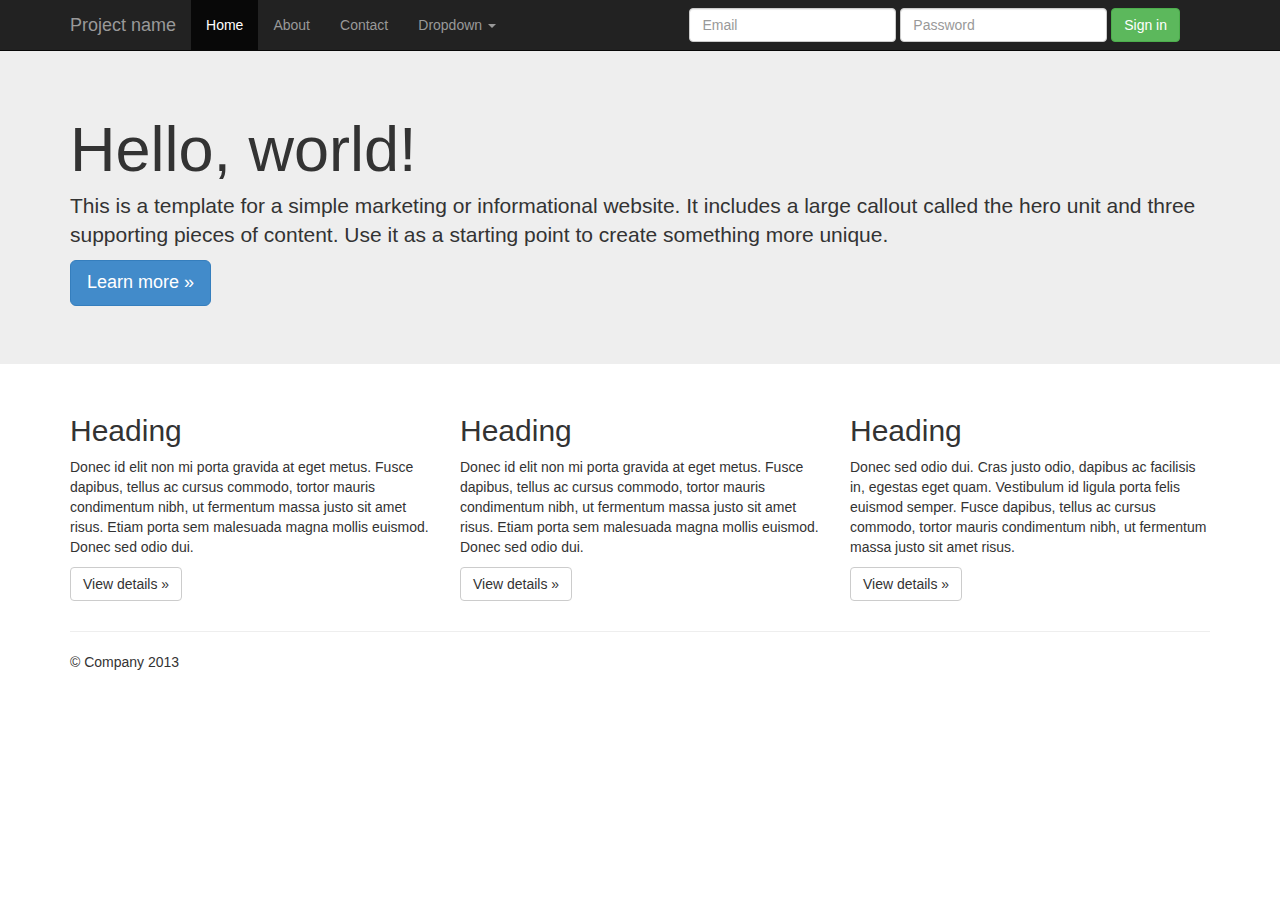
<file: src/NGUWP/wwwroot/lib/bootstrap/examples/jumbotron/index.html>
<!DOCTYPE html>
<html lang="en">
  <head>
    <meta charset="utf-8">
    <meta name="viewport" content="width=device-width, initial-scale=1.0">
    <meta name="description" content="">
    <meta name="author" content="">
    <link rel="shortcut icon" href="../../assets/ico/favicon.png">

    <title>Jumbotron Template for Bootstrap</title>

    <!-- Bootstrap core CSS -->
    <link href="../../dist/css/bootstrap.css" rel="stylesheet">

    <!-- Custom styles for this template -->
    <link href="jumbotron.css" rel="stylesheet">

    <!-- HTML5 shim and Respond.js IE8 support of HTML5 elements and media queries -->
    <!--[if lt IE 9]>
      <script src="../../assets/js/html5shiv.js"></script>
      <script src="../../assets/js/respond.min.js"></script>
    <![endif]-->
  </head>

  <body>

    <div class="navbar navbar-inverse navbar-fixed-top">
      <div class="container">
        <div class="navbar-header">
          <button type="button" class="navbar-toggle" data-toggle="collapse" data-target=".navbar-collapse">
            <span class="icon-bar"></span>
            <span class="icon-bar"></span>
            <span class="icon-bar"></span>
          </button>
          <a class="navbar-brand" href="#">Project name</a>
        </div>
        <div class="navbar-collapse collapse">
          <ul class="nav navbar-nav">
            <li class="active"><a href="#">Home</a></li>
            <li><a href="#about">About</a></li>
            <li><a href="#contact">Contact</a></li>
            <li class="dropdown">
              <a href="#" class="dropdown-toggle" data-toggle="dropdown">Dropdown <b class="caret"></b></a>
              <ul class="dropdown-menu">
                <li><a href="#">Action</a></li>
                <li><a href="#">Another action</a></li>
                <li><a href="#">Something else here</a></li>
                <li class="divider"></li>
                <li class="dropdown-header">Nav header</li>
                <li><a href="#">Separated link</a></li>
                <li><a href="#">One more separated link</a></li>
              </ul>
            </li>
          </ul>
          <form class="navbar-form navbar-right">
            <div class="form-group">
              <input type="text" placeholder="Email" class="form-control">
            </div>
            <div class="form-group">
              <input type="password" placeholder="Password" class="form-control">
            </div>
            <button type="submit" class="btn btn-success">Sign in</button>
          </form>
        </div><!--/.navbar-collapse -->
      </div>
    </div>

    <!-- Main jumbotron for a primary marketing message or call to action -->
    <div class="jumbotron">
      <div class="container">
        <h1>Hello, world!</h1>
        <p>This is a template for a simple marketing or informational website. It includes a large callout called the hero unit and three supporting pieces of content. Use it as a starting point to create something more unique.</p>
        <p><a class="btn btn-primary btn-lg">Learn more &raquo;</a></p>
      </div>
    </div>

    <div class="container">
      <!-- Example row of columns -->
      <div class="row">
        <div class="col-lg-4">
          <h2>Heading</h2>
          <p>Donec id elit non mi porta gravida at eget metus. Fusce dapibus, tellus ac cursus commodo, tortor mauris condimentum nibh, ut fermentum massa justo sit amet risus. Etiam porta sem malesuada magna mollis euismod. Donec sed odio dui. </p>
          <p><a class="btn btn-default" href="#">View details &raquo;</a></p>
        </div>
        <div class="col-lg-4">
          <h2>Heading</h2>
          <p>Donec id elit non mi porta gravida at eget metus. Fusce dapibus, tellus ac cursus commodo, tortor mauris condimentum nibh, ut fermentum massa justo sit amet risus. Etiam porta sem malesuada magna mollis euismod. Donec sed odio dui. </p>
          <p><a class="btn btn-default" href="#">View details &raquo;</a></p>
       </div>
        <div class="col-lg-4">
          <h2>Heading</h2>
          <p>Donec sed odio dui. Cras justo odio, dapibus ac facilisis in, egestas eget quam. Vestibulum id ligula porta felis euismod semper. Fusce dapibus, tellus ac cursus commodo, tortor mauris condimentum nibh, ut fermentum massa justo sit amet risus.</p>
          <p><a class="btn btn-default" href="#">View details &raquo;</a></p>
        </div>
      </div>

      <hr>

      <footer>
        <p>&copy; Company 2013</p>
      </footer>
    </div> <!-- /container -->


    <!-- Bootstrap core JavaScript
    ================================================== -->
    <!-- Placed at the end of the document so the pages load faster -->
    <script src="../../assets/js/jquery.js"></script>
    <script src="../../dist/js/bootstrap.min.js"></script>
  </body>
</html>
</file>
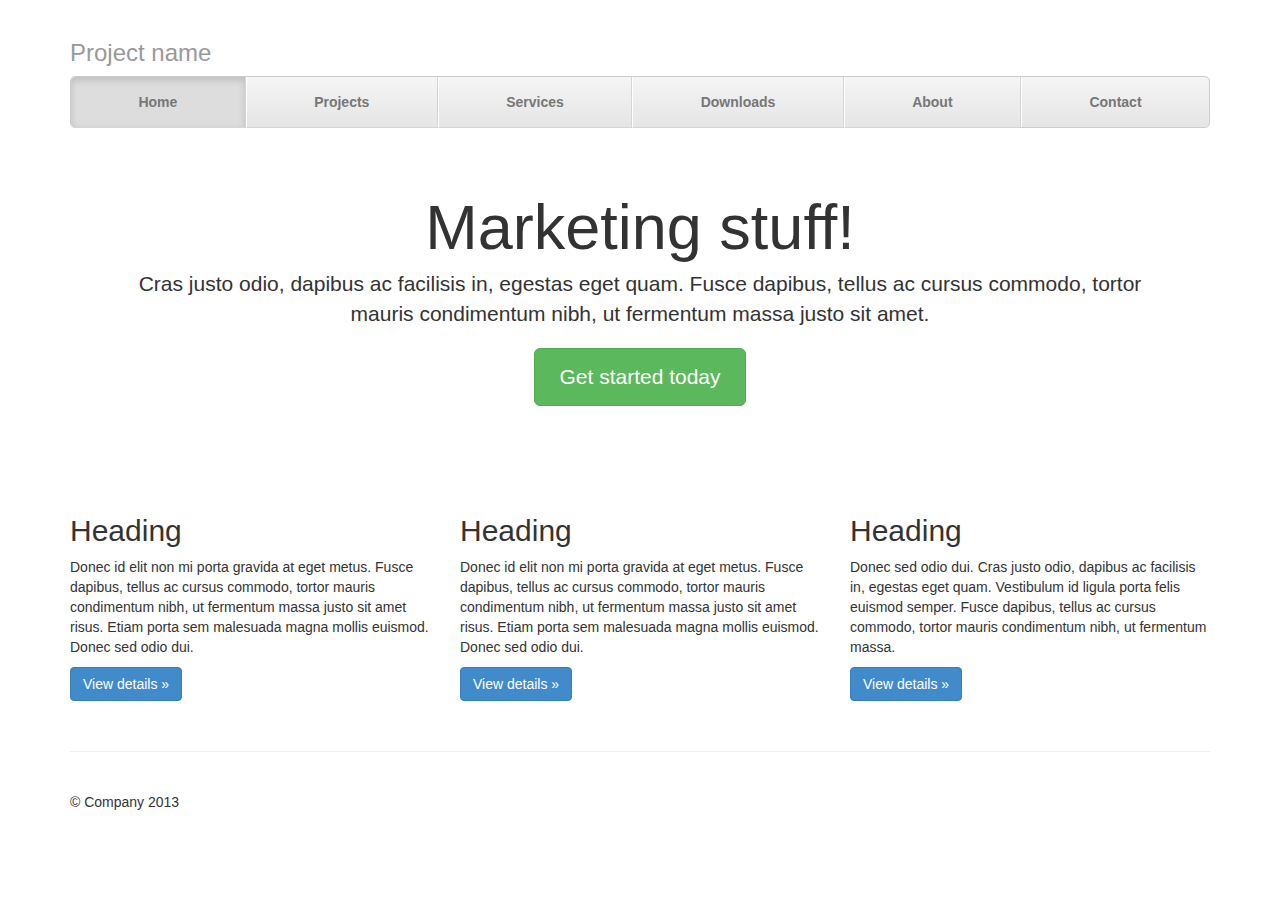
<file: src/NGUWP/wwwroot/lib/bootstrap/examples/justified-nav/index.html>
<!DOCTYPE html>
<html lang="en">
  <head>
    <meta charset="utf-8">
    <meta name="viewport" content="width=device-width, initial-scale=1.0">
    <meta name="description" content="">
    <meta name="author" content="">
    <link rel="shortcut icon" href="../../assets/ico/favicon.png">

    <title>Justified Nav Template for Bootstrap</title>

    <!-- Bootstrap core CSS -->
    <link href="../../dist/css/bootstrap.css" rel="stylesheet">

    <!-- Custom styles for this template -->
    <link href="justified-nav.css" rel="stylesheet">

    <!-- HTML5 shim and Respond.js IE8 support of HTML5 elements and media queries -->
    <!--[if lt IE 9]>
      <script src="../../assets/js/html5shiv.js"></script>
      <script src="../../assets/js/respond.min.js"></script>
    <![endif]-->
  </head>

  <body>

    <div class="container">

      <div class="masthead">
        <h3 class="text-muted">Project name</h3>
        <ul class="nav nav-justified">
          <li class="active"><a href="#">Home</a></li>
          <li><a href="#">Projects</a></li>
          <li><a href="#">Services</a></li>
          <li><a href="#">Downloads</a></li>
          <li><a href="#">About</a></li>
          <li><a href="#">Contact</a></li>
        </ul>
      </div>

      <!-- Jumbotron -->
      <div class="jumbotron">
        <h1>Marketing stuff!</h1>
        <p class="lead">Cras justo odio, dapibus ac facilisis in, egestas eget quam. Fusce dapibus, tellus ac cursus commodo, tortor mauris condimentum nibh, ut fermentum massa justo sit amet.</p>
        <p><a class="btn btn-lg btn-success" href="#">Get started today</a></p>
      </div>

      <!-- Example row of columns -->
      <div class="row">
        <div class="col-lg-4">
          <h2>Heading</h2>
          <p>Donec id elit non mi porta gravida at eget metus. Fusce dapibus, tellus ac cursus commodo, tortor mauris condimentum nibh, ut fermentum massa justo sit amet risus. Etiam porta sem malesuada magna mollis euismod. Donec sed odio dui. </p>
          <p><a class="btn btn-primary" href="#">View details &raquo;</a></p>
        </div>
        <div class="col-lg-4">
          <h2>Heading</h2>
          <p>Donec id elit non mi porta gravida at eget metus. Fusce dapibus, tellus ac cursus commodo, tortor mauris condimentum nibh, ut fermentum massa justo sit amet risus. Etiam porta sem malesuada magna mollis euismod. Donec sed odio dui. </p>
          <p><a class="btn btn-primary" href="#">View details &raquo;</a></p>
       </div>
        <div class="col-lg-4">
          <h2>Heading</h2>
          <p>Donec sed odio dui. Cras justo odio, dapibus ac facilisis in, egestas eget quam. Vestibulum id ligula porta felis euismod semper. Fusce dapibus, tellus ac cursus commodo, tortor mauris condimentum nibh, ut fermentum massa.</p>
          <p><a class="btn btn-primary" href="#">View details &raquo;</a></p>
        </div>
      </div>

      <!-- Site footer -->
      <div class="footer">
        <p>&copy; Company 2013</p>
      </div>

    </div> <!-- /container -->


    <!-- Bootstrap core JavaScript
    ================================================== -->
    <!-- Placed at the end of the document so the pages load faster -->
  </body>
</html>
</file>
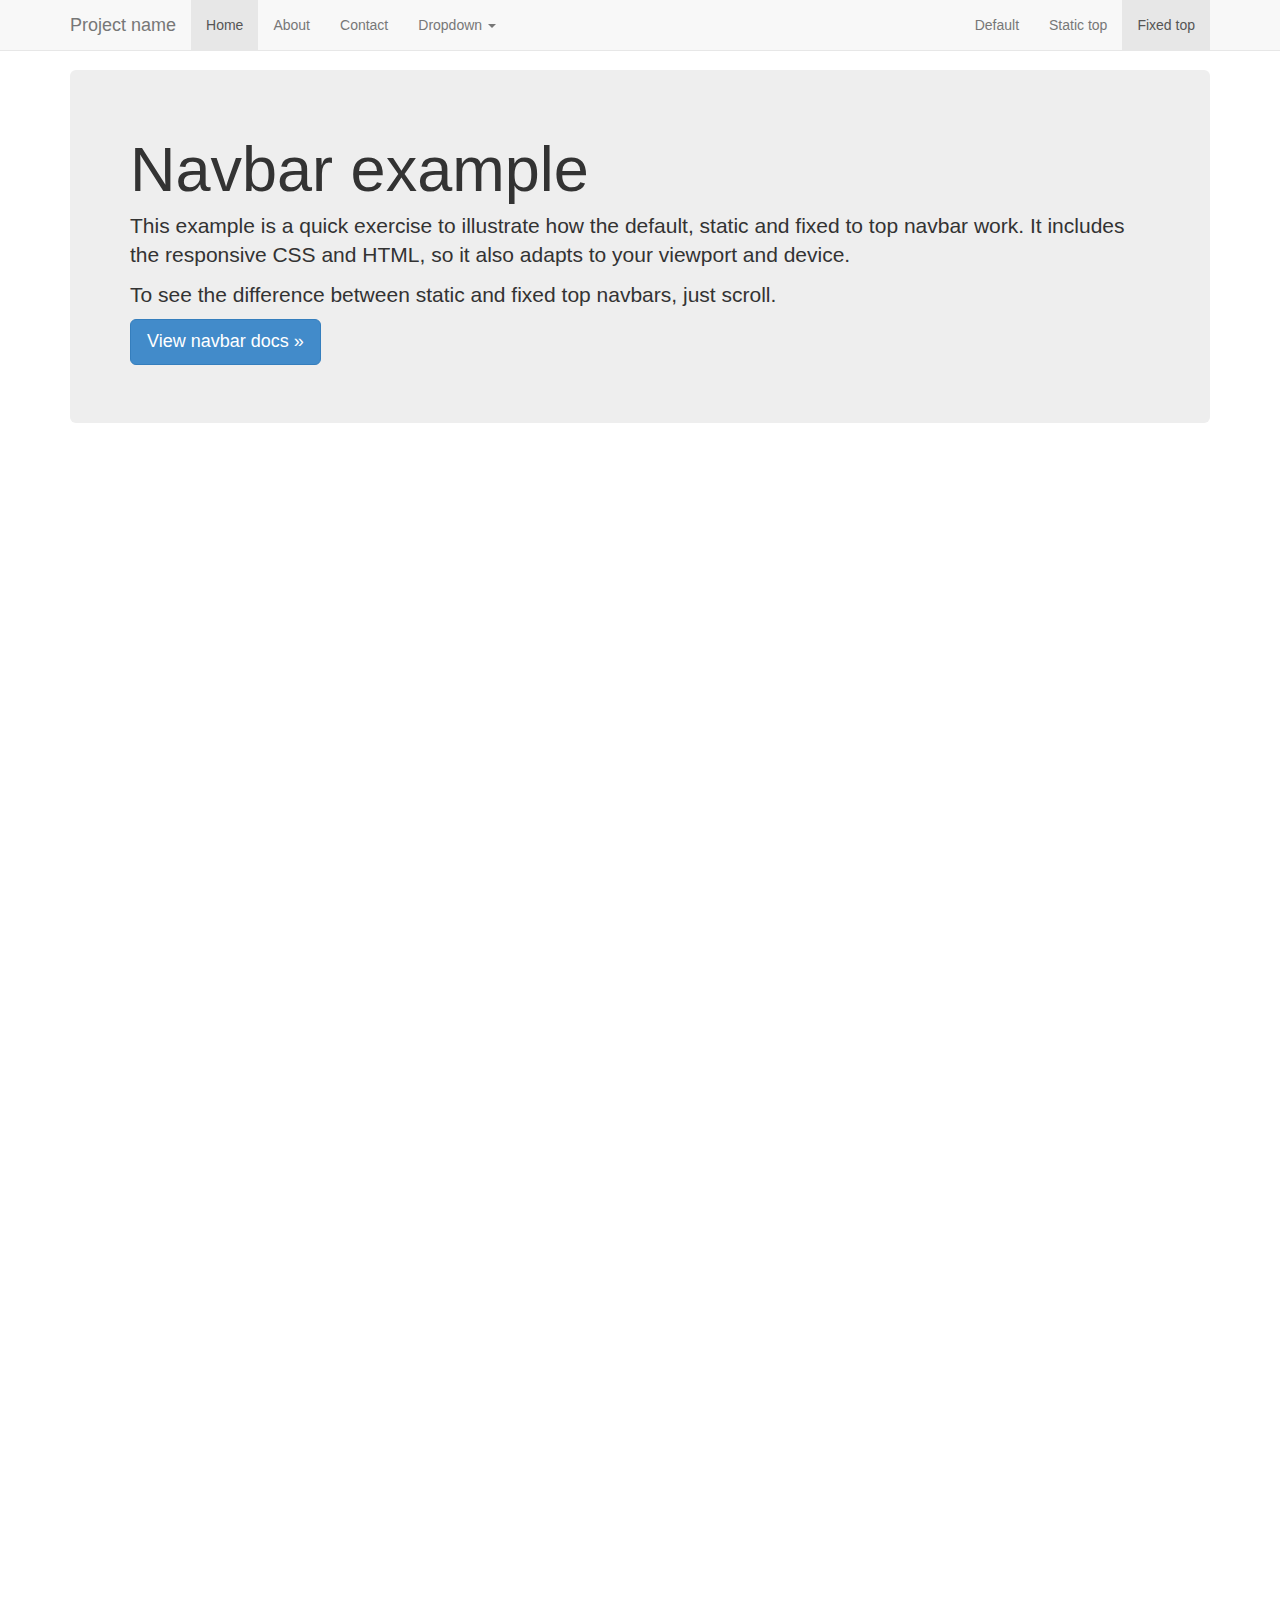
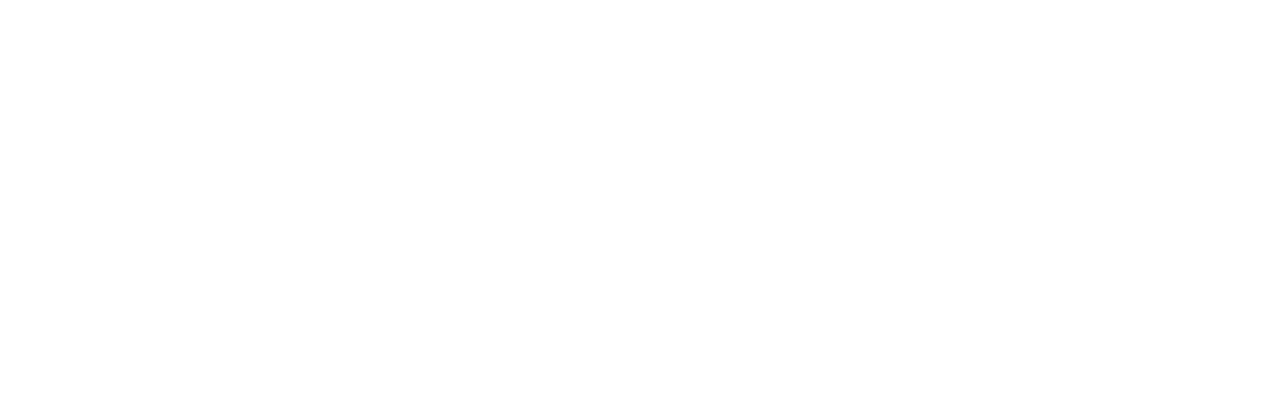
<file: src/NGUWP/wwwroot/lib/bootstrap/examples/navbar-fixed-top/index.html>
<!DOCTYPE html>
<html lang="en">
  <head>
    <meta charset="utf-8">
    <meta name="viewport" content="width=device-width, initial-scale=1.0">
    <meta name="description" content="">
    <meta name="author" content="">
    <link rel="shortcut icon" href="../../assets/ico/favicon.png">

    <title>Fixed Top Navbar Example for Bootstrap</title>

    <!-- Bootstrap core CSS -->
    <link href="../../dist/css/bootstrap.css" rel="stylesheet">

    <!-- Custom styles for this template -->
    <link href="navbar-fixed-top.css" rel="stylesheet">

    <!-- HTML5 shim and Respond.js IE8 support of HTML5 elements and media queries -->
    <!--[if lt IE 9]>
      <script src="../../assets/js/html5shiv.js"></script>
      <script src="../../assets/js/respond.min.js"></script>
    <![endif]-->
  </head>

  <body>

    <!-- Fixed navbar -->
    <div class="navbar navbar-default navbar-fixed-top">
      <div class="container">
        <div class="navbar-header">
          <button type="button" class="navbar-toggle" data-toggle="collapse" data-target=".navbar-collapse">
            <span class="icon-bar"></span>
            <span class="icon-bar"></span>
            <span class="icon-bar"></span>
          </button>
          <a class="navbar-brand" href="#">Project name</a>
        </div>
        <div class="navbar-collapse collapse">
          <ul class="nav navbar-nav">
            <li class="active"><a href="#">Home</a></li>
            <li><a href="#about">About</a></li>
            <li><a href="#contact">Contact</a></li>
            <li class="dropdown">
              <a href="#" class="dropdown-toggle" data-toggle="dropdown">Dropdown <b class="caret"></b></a>
              <ul class="dropdown-menu">
                <li><a href="#">Action</a></li>
                <li><a href="#">Another action</a></li>
                <li><a href="#">Something else here</a></li>
                <li class="divider"></li>
                <li class="dropdown-header">Nav header</li>
                <li><a href="#">Separated link</a></li>
                <li><a href="#">One more separated link</a></li>
              </ul>
            </li>
          </ul>
          <ul class="nav navbar-nav navbar-right">
            <li><a href="../navbar/">Default</a></li>
            <li><a href="../navbar-static-top/">Static top</a></li>
            <li class="active"><a href="./">Fixed top</a></li>
          </ul>
        </div><!--/.nav-collapse -->
      </div>
    </div>

    <div class="container">

      <!-- Main component for a primary marketing message or call to action -->
      <div class="jumbotron">
        <h1>Navbar example</h1>
        <p>This example is a quick exercise to illustrate how the default, static and fixed to top navbar work. It includes the responsive CSS and HTML, so it also adapts to your viewport and device.</p>
        <p>To see the difference between static and fixed top navbars, just scroll.</p>
        <p>
          <a class="btn btn-lg btn-primary" href="../../components/#navbar">View navbar docs &raquo;</a>
        </p>
      </div>

    </div> <!-- /container -->


    <!-- Bootstrap core JavaScript
    ================================================== -->
    <!-- Placed at the end of the document so the pages load faster -->
    <script src="../../assets/js/jquery.js"></script>
    <script src="../../dist/js/bootstrap.min.js"></script>
  </body>
</html>
</file>
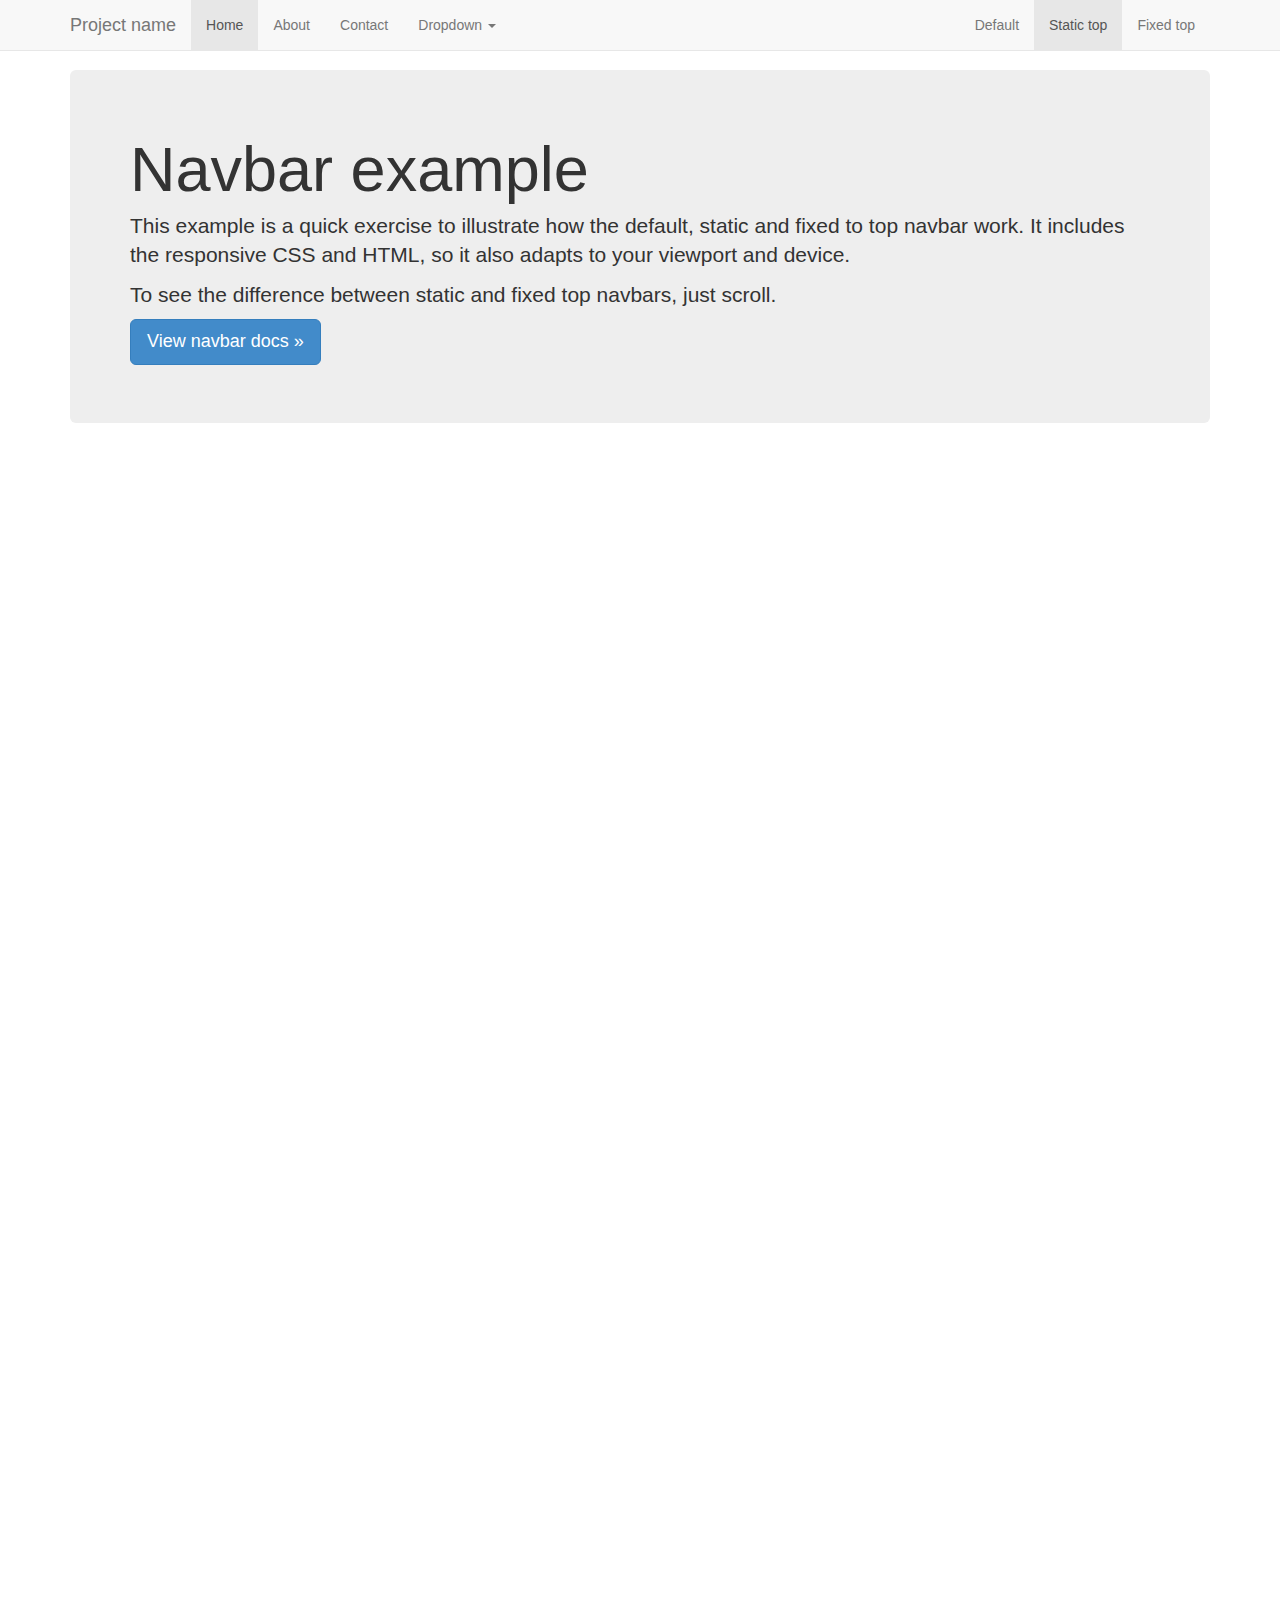
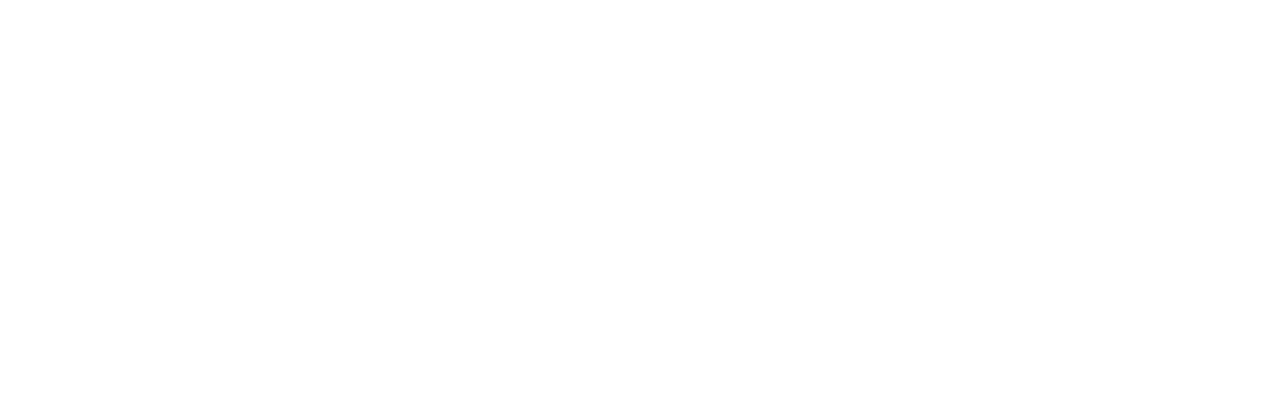
<file: src/NGUWP/wwwroot/lib/bootstrap/examples/navbar-static-top/index.html>
<!DOCTYPE html>
<html lang="en">
  <head>
    <meta charset="utf-8">
    <meta name="viewport" content="width=device-width, initial-scale=1.0">
    <meta name="description" content="">
    <meta name="author" content="">
    <link rel="shortcut icon" href="../../assets/ico/favicon.png">

    <title>Static Top Navbar Example for Bootstrap</title>

    <!-- Bootstrap core CSS -->
    <link href="../../dist/css/bootstrap.css" rel="stylesheet">

    <!-- Custom styles for this template -->
    <link href="navbar-static-top.css" rel="stylesheet">

    <!-- HTML5 shim and Respond.js IE8 support of HTML5 elements and media queries -->
    <!--[if lt IE 9]>
      <script src="../../assets/js/html5shiv.js"></script>
      <script src="../../assets/js/respond.min.js"></script>
    <![endif]-->
  </head>

  <body>

    <!-- Static navbar -->
    <div class="navbar navbar-default navbar-static-top">
      <div class="container">
        <div class="navbar-header">
          <button type="button" class="navbar-toggle" data-toggle="collapse" data-target=".navbar-collapse">
            <span class="icon-bar"></span>
            <span class="icon-bar"></span>
            <span class="icon-bar"></span>
          </button>
          <a class="navbar-brand" href="#">Project name</a>
        </div>
        <div class="navbar-collapse collapse">
          <ul class="nav navbar-nav">
            <li class="active"><a href="#">Home</a></li>
            <li><a href="#about">About</a></li>
            <li><a href="#contact">Contact</a></li>
            <li class="dropdown">
              <a href="#" class="dropdown-toggle" data-toggle="dropdown">Dropdown <b class="caret"></b></a>
              <ul class="dropdown-menu">
                <li><a href="#">Action</a></li>
                <li><a href="#">Another action</a></li>
                <li><a href="#">Something else here</a></li>
                <li class="divider"></li>
                <li class="dropdown-header">Nav header</li>
                <li><a href="#">Separated link</a></li>
                <li><a href="#">One more separated link</a></li>
              </ul>
            </li>
          </ul>
          <ul class="nav navbar-nav navbar-right">
            <li><a href="../navbar/">Default</a></li>
            <li class="active"><a href="./">Static top</a></li>
            <li><a href="../navbar-fixed-top/">Fixed top</a></li>
          </ul>
        </div><!--/.nav-collapse -->
      </div>
    </div>


    <div class="container">

      <!-- Main component for a primary marketing message or call to action -->
      <div class="jumbotron">
        <h1>Navbar example</h1>
        <p>This example is a quick exercise to illustrate how the default, static and fixed to top navbar work. It includes the responsive CSS and HTML, so it also adapts to your viewport and device.</p>
        <p>To see the difference between static and fixed top navbars, just scroll.</p>
        <p>
          <a class="btn btn-lg btn-primary" href="../../components/#navbar">View navbar docs &raquo;</a>
        </p>
      </div>

    </div> <!-- /container -->


    <!-- Bootstrap core JavaScript
    ================================================== -->
    <!-- Placed at the end of the document so the pages load faster -->
    <script src="../../assets/js/jquery.js"></script>
    <script src="../../dist/js/bootstrap.min.js"></script>
  </body>
</html>
</file>
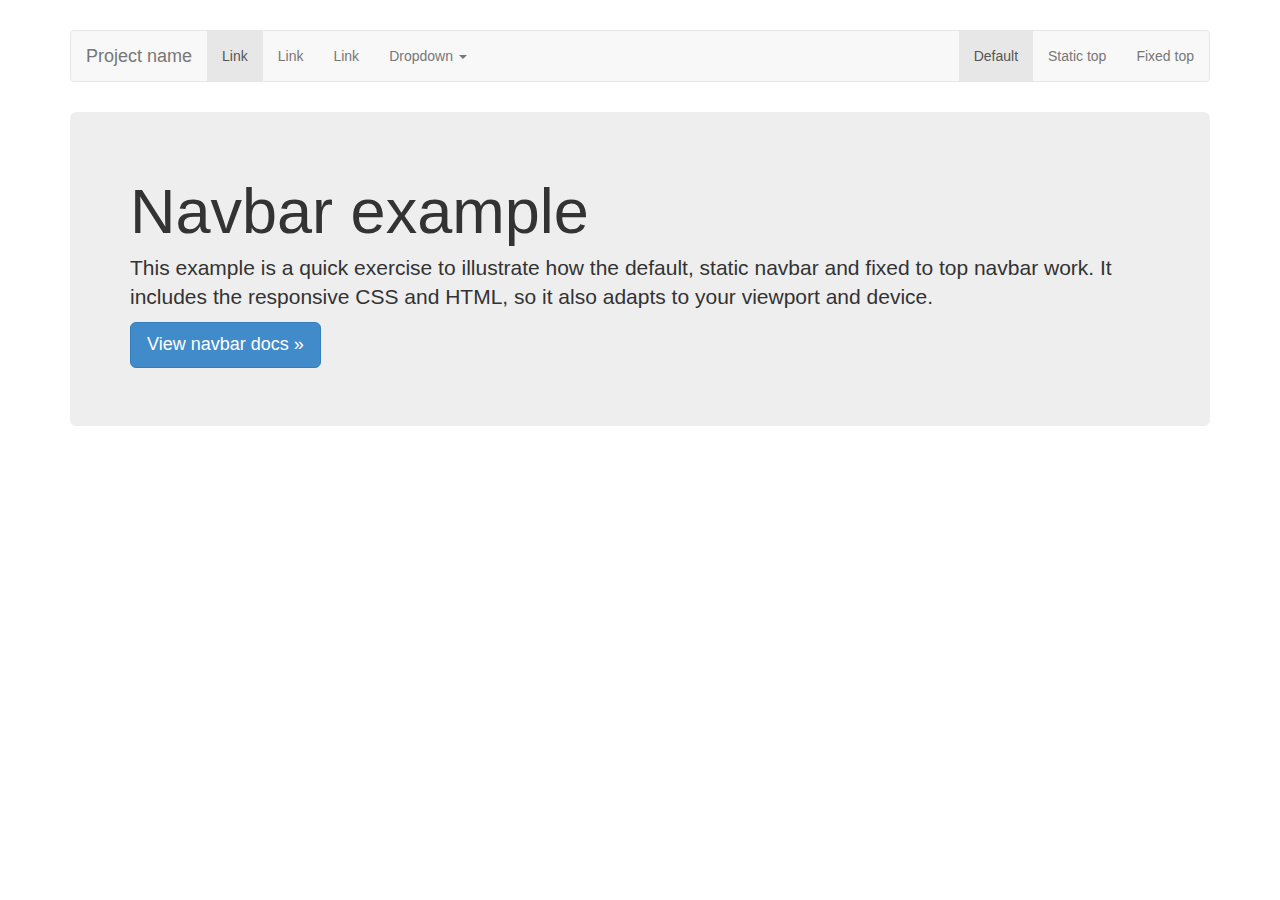
<file: src/NGUWP/wwwroot/lib/bootstrap/examples/navbar/index.html>
<!DOCTYPE html>
<html lang="en">
  <head>
    <meta charset="utf-8">
    <meta name="viewport" content="width=device-width, initial-scale=1.0">
    <meta name="description" content="">
    <meta name="author" content="">
    <link rel="shortcut icon" href="../../assets/ico/favicon.png">

    <title>Navbar Template for Bootstrap</title>

    <!-- Bootstrap core CSS -->
    <link href="../../dist/css/bootstrap.css" rel="stylesheet">

    <!-- Custom styles for this template -->
    <link href="navbar.css" rel="stylesheet">

    <!-- HTML5 shim and Respond.js IE8 support of HTML5 elements and media queries -->
    <!--[if lt IE 9]>
      <script src="../../assets/js/html5shiv.js"></script>
      <script src="../../assets/js/respond.min.js"></script>
    <![endif]-->
  </head>

  <body>

    <div class="container">

      <!-- Static navbar -->
      <div class="navbar navbar-default">
        <div class="navbar-header">
          <button type="button" class="navbar-toggle" data-toggle="collapse" data-target=".navbar-collapse">
            <span class="icon-bar"></span>
            <span class="icon-bar"></span>
            <span class="icon-bar"></span>
          </button>
          <a class="navbar-brand" href="#">Project name</a>
        </div>
        <div class="navbar-collapse collapse">
          <ul class="nav navbar-nav">
            <li class="active"><a href="#">Link</a></li>
            <li><a href="#">Link</a></li>
            <li><a href="#">Link</a></li>
            <li class="dropdown">
              <a href="#" class="dropdown-toggle" data-toggle="dropdown">Dropdown <b class="caret"></b></a>
              <ul class="dropdown-menu">
                <li><a href="#">Action</a></li>
                <li><a href="#">Another action</a></li>
                <li><a href="#">Something else here</a></li>
                <li class="divider"></li>
                <li class="dropdown-header">Nav header</li>
                <li><a href="#">Separated link</a></li>
                <li><a href="#">One more separated link</a></li>
              </ul>
            </li>
          </ul>
          <ul class="nav navbar-nav navbar-right">
            <li class="active"><a href="./">Default</a></li>
            <li><a href="../navbar-static-top/">Static top</a></li>
            <li><a href="../navbar-fixed-top/">Fixed top</a></li>
          </ul>
        </div><!--/.nav-collapse -->
      </div>

      <!-- Main component for a primary marketing message or call to action -->
      <div class="jumbotron">
        <h1>Navbar example</h1>
        <p>This example is a quick exercise to illustrate how the default, static navbar and fixed to top navbar work. It includes the responsive CSS and HTML, so it also adapts to your viewport and device.</p>
        <p>
          <a class="btn btn-lg btn-primary" href="../../components/#navbar">View navbar docs &raquo;</a>
        </p>
      </div>

    </div> <!-- /container -->


    <!-- Bootstrap core JavaScript
    ================================================== -->
    <!-- Placed at the end of the document so the pages load faster -->
    <script src="../../assets/js/jquery.js"></script>
    <script src="../../dist/js/bootstrap.min.js"></script>
  </body>
</html>
</file>
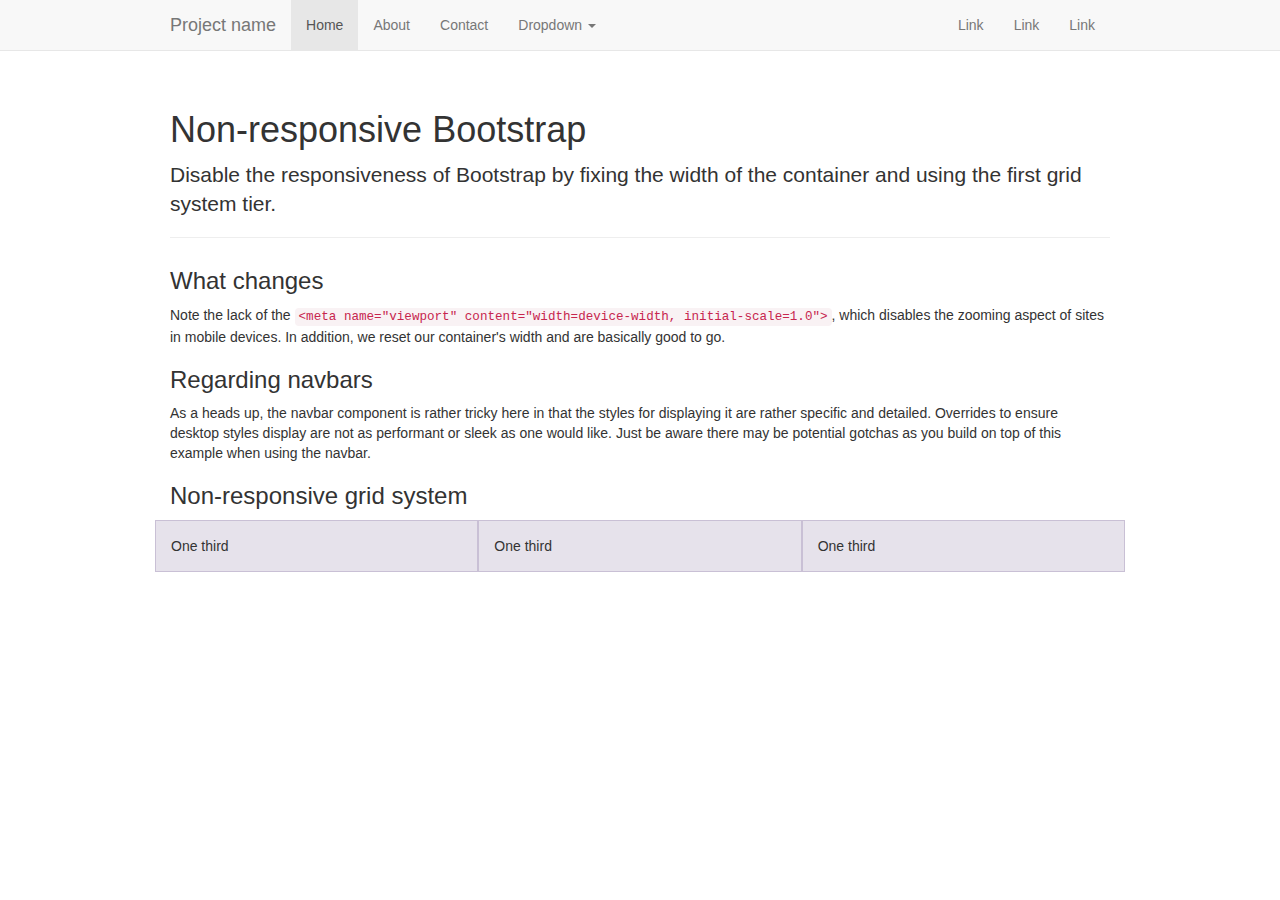
<file: src/NGUWP/wwwroot/lib/bootstrap/examples/non-responsive/index.html>
<!DOCTYPE html>
<html lang="en">
  <head>
    <meta charset="utf-8">
    <meta name="description" content="">
    <meta name="author" content="">

    <!-- Note there is no responsive meta tag here -->

    <link rel="shortcut icon" href="../../assets/ico/favicon.png">

    <title>Non-responsive Template for Bootstrap</title>

    <!-- Bootstrap core CSS -->
    <link href="../../dist/css/bootstrap.css" rel="stylesheet">

    <!-- Custom styles for this template -->
    <link href="non-responsive.css" rel="stylesheet">

    <!-- HTML5 shim and Respond.js IE8 support of HTML5 elements and media queries -->
    <!--[if lt IE 9]>
      <script src="../../assets/js/html5shiv.js"></script>
      <script src="../../assets/js/respond.min.js"></script>
    <![endif]-->
  </head>

  <body>

    <!-- Fixed navbar -->
    <div class="navbar navbar-default navbar-fixed-top">
      <div class="container">
        <div class="navbar-header">
          <button type="button" class="navbar-toggle" data-toggle="collapse" data-target=".navbar-collapse">
            <span class="icon-bar"></span>
            <span class="icon-bar"></span>
            <span class="icon-bar"></span>
          </button>
          <a class="navbar-brand" href="#">Project name</a>
        </div>
        <div class="navbar-collapse collapse">
          <ul class="nav navbar-nav">
            <li class="active"><a href="#">Home</a></li>
            <li><a href="#about">About</a></li>
            <li><a href="#contact">Contact</a></li>
            <li class="dropdown">
              <a href="#" class="dropdown-toggle" data-toggle="dropdown">Dropdown <b class="caret"></b></a>
              <ul class="dropdown-menu">
                <li><a href="#">Action</a></li>
                <li><a href="#">Another action</a></li>
                <li><a href="#">Something else here</a></li>
                <li class="divider"></li>
                <li class="dropdown-header">Nav header</li>
                <li><a href="#">Separated link</a></li>
                <li><a href="#">One more separated link</a></li>
              </ul>
            </li>
          </ul>
          <ul class="nav navbar-nav navbar-right">
            <li><a href="#">Link</a></li>
            <li><a href="#">Link</a></li>
            <li><a href="#">Link</a></li>
          </ul>
        </div><!--/.nav-collapse -->
      </div>
    </div>

    <div class="container">

      <div class="page-header">
        <h1>Non-responsive Bootstrap</h1>
        <p class="lead">Disable the responsiveness of Bootstrap by fixing the width of the container and using the first grid system tier.</p>
      </div>

      <h3>What changes</h3>
      <p>Note the lack of the <code>&lt;meta name="viewport" content="width=device-width, initial-scale=1.0"&gt;</code>, which disables the zooming aspect of sites in mobile devices. In addition, we reset our container's width and are basically good to go.</p>

      <h3>Regarding navbars</h3>
      <p>As a heads up, the navbar component is rather tricky here in that the styles for displaying it are rather specific and detailed. Overrides to ensure desktop styles display are not as performant or sleek as one would like. Just be aware there may be potential gotchas as you build on top of this example when using the navbar.</p>

      <h3>Non-responsive grid system</h3>
      <div class="row">
        <div class="col-xs-4">One third</div>
        <div class="col-xs-4">One third</div>
        <div class="col-xs-4">One third</div>
      </div>

    </div> <!-- /container -->


    <!-- Bootstrap core JavaScript
    ================================================== -->
    <!-- Placed at the end of the document so the pages load faster -->
    <script src="../../assets/js/jquery.js"></script>
    <script src="../../dist/js/bootstrap.min.js"></script>
  </body>
</html>
</file>
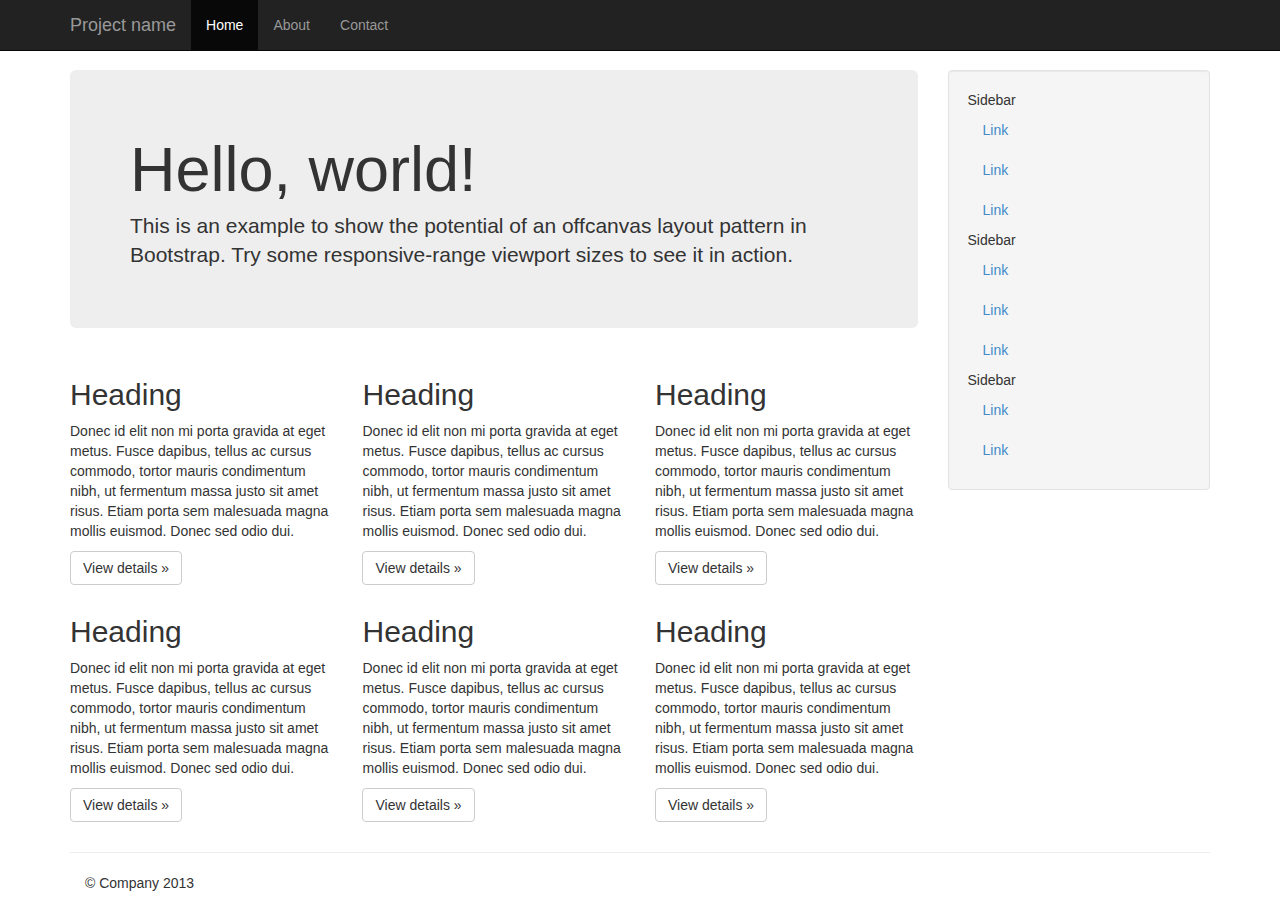
<file: src/NGUWP/wwwroot/lib/bootstrap/examples/offcanvas/index.html>
<!DOCTYPE html>
<html lang="en">
  <head>
    <meta charset="utf-8">
    <meta name="viewport" content="width=device-width, initial-scale=1.0">
    <meta name="description" content="">
    <meta name="author" content="">
    <link rel="shortcut icon" href="../../assets/ico/favicon.png">

    <title>Off Canvas Template for Bootstrap</title>

    <!-- Bootstrap core CSS -->
    <link href="../../dist/css/bootstrap.min.css" rel="stylesheet">

    <!-- Custom styles for this template -->
    <link href="offcanvas.css" rel="stylesheet">

    <!-- HTML5 shim and Respond.js IE8 support of HTML5 elements and media queries -->
    <!--[if lt IE 9]>
      <script src="../../assets/js/html5shiv.js"></script>
      <script src="../../assets/js/respond.min.js"></script>
    <![endif]-->
  </head>

  <body>
    <div class="navbar navbar-fixed-top navbar-inverse" role="navigation">
      <div class="container">
        <div class="navbar-header">
          <button type="button" class="navbar-toggle" data-toggle="collapse" data-target=".navbar-collapse">
            <span class="icon-bar"></span>
            <span class="icon-bar"></span>
            <span class="icon-bar"></span>
          </button>
          <a class="navbar-brand" href="#">Project name</a>
        </div>
        <div class="collapse navbar-collapse">
          <ul class="nav navbar-nav">
            <li class="active"><a href="#">Home</a></li>
            <li><a href="#about">About</a></li>
            <li><a href="#contact">Contact</a></li>
          </ul>
        </div><!-- /.nav-collapse -->
      </div><!-- /.container -->
    </div><!-- /.navbar -->

    <div class="container">

      <div class="row row-offcanvas row-offcanvas-right">
        <div class="col-xs-12 col-sm-9">
          <p class="pull-right visible-xs">
            <button type="button" class="btn btn-primary btn-xs" data-toggle="offcanvas">Toggle nav</button>
          </p>
          <div class="jumbotron">
            <h1>Hello, world!</h1>
            <p>This is an example to show the potential of an offcanvas layout pattern in Bootstrap. Try some responsive-range viewport sizes to see it in action.</p>
          </div>
          <div class="row">
            <div class="col-6 col-sm-6 col-lg-4">
              <h2>Heading</h2>
              <p>Donec id elit non mi porta gravida at eget metus. Fusce dapibus, tellus ac cursus commodo, tortor mauris condimentum nibh, ut fermentum massa justo sit amet risus. Etiam porta sem malesuada magna mollis euismod. Donec sed odio dui. </p>
              <p><a class="btn btn-default" href="#">View details &raquo;</a></p>
            </div><!--/span-->
            <div class="col-6 col-sm-6 col-lg-4">
              <h2>Heading</h2>
              <p>Donec id elit non mi porta gravida at eget metus. Fusce dapibus, tellus ac cursus commodo, tortor mauris condimentum nibh, ut fermentum massa justo sit amet risus. Etiam porta sem malesuada magna mollis euismod. Donec sed odio dui. </p>
              <p><a class="btn btn-default" href="#">View details &raquo;</a></p>
            </div><!--/span-->
            <div class="col-6 col-sm-6 col-lg-4">
              <h2>Heading</h2>
              <p>Donec id elit non mi porta gravida at eget metus. Fusce dapibus, tellus ac cursus commodo, tortor mauris condimentum nibh, ut fermentum massa justo sit amet risus. Etiam porta sem malesuada magna mollis euismod. Donec sed odio dui. </p>
              <p><a class="btn btn-default" href="#">View details &raquo;</a></p>
            </div><!--/span-->
            <div class="col-6 col-sm-6 col-lg-4">
              <h2>Heading</h2>
              <p>Donec id elit non mi porta gravida at eget metus. Fusce dapibus, tellus ac cursus commodo, tortor mauris condimentum nibh, ut fermentum massa justo sit amet risus. Etiam porta sem malesuada magna mollis euismod. Donec sed odio dui. </p>
              <p><a class="btn btn-default" href="#">View details &raquo;</a></p>
            </div><!--/span-->
            <div class="col-6 col-sm-6 col-lg-4">
              <h2>Heading</h2>
              <p>Donec id elit non mi porta gravida at eget metus. Fusce dapibus, tellus ac cursus commodo, tortor mauris condimentum nibh, ut fermentum massa justo sit amet risus. Etiam porta sem malesuada magna mollis euismod. Donec sed odio dui. </p>
              <p><a class="btn btn-default" href="#">View details &raquo;</a></p>
            </div><!--/span-->
            <div class="col-6 col-sm-6 col-lg-4">
              <h2>Heading</h2>
              <p>Donec id elit non mi porta gravida at eget metus. Fusce dapibus, tellus ac cursus commodo, tortor mauris condimentum nibh, ut fermentum massa justo sit amet risus. Etiam porta sem malesuada magna mollis euismod. Donec sed odio dui. </p>
              <p><a class="btn btn-default" href="#">View details &raquo;</a></p>
            </div><!--/span-->
          </div><!--/row-->
        </div><!--/span-->

        <div class="col-xs-6 col-sm-3 sidebar-offcanvas" id="sidebar" role="navigation">
          <div class="well sidebar-nav">
            <ul class="nav">
              <li>Sidebar</li>
              <li class="active"><a href="#">Link</a></li>
              <li><a href="#">Link</a></li>
              <li><a href="#">Link</a></li>
              <li>Sidebar</li>
              <li><a href="#">Link</a></li>
              <li><a href="#">Link</a></li>
              <li><a href="#">Link</a></li>
              <li>Sidebar</li>
              <li><a href="#">Link</a></li>
              <li><a href="#">Link</a></li>
            </ul>
          </div><!--/.well -->
        </div><!--/span-->
      </div><!--/row-->

      <hr>

      <footer>
        <p>&copy; Company 2013</p>
      </footer>

    </div><!--/.container-->



    <!-- Bootstrap core JavaScript
    ================================================== -->
    <!-- Placed at the end of the document so the pages load faster -->
    <script src="../../assets/js/jquery.js"></script>
    <script src="../../dist/js/bootstrap.min.js"></script>
    <script src="offcanvas.js"></script>
  </body>
</html>
</file>
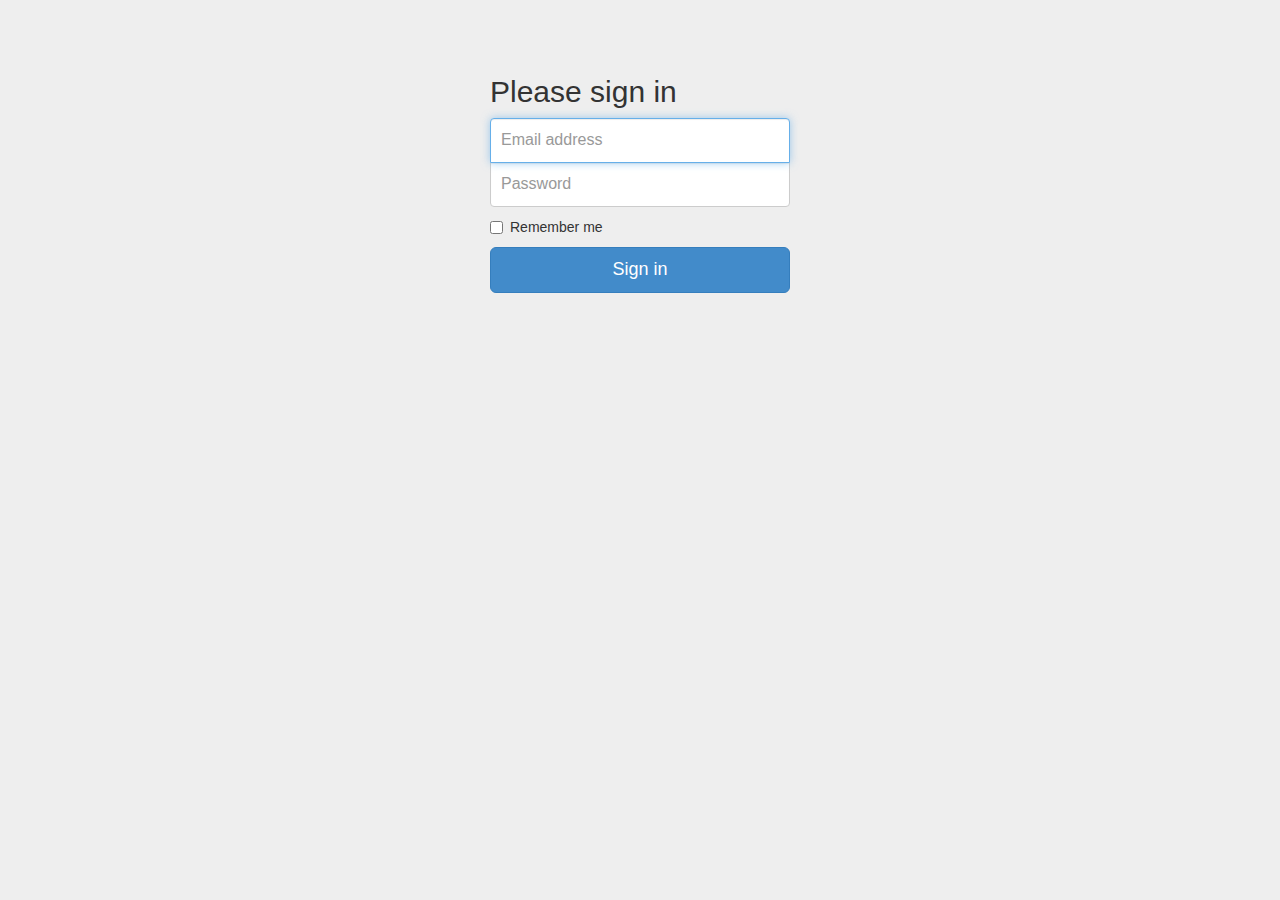
<file: src/NGUWP/wwwroot/lib/bootstrap/examples/signin/index.html>
<!DOCTYPE html>
<html lang="en">
  <head>
    <meta charset="utf-8">
    <meta name="viewport" content="width=device-width, initial-scale=1.0">
    <meta name="description" content="">
    <meta name="author" content="">
    <link rel="shortcut icon" href="../../assets/ico/favicon.png">

    <title>Signin Template for Bootstrap</title>

    <!-- Bootstrap core CSS -->
    <link href="../../dist/css/bootstrap.css" rel="stylesheet">

    <!-- Custom styles for this template -->
    <link href="signin.css" rel="stylesheet">

    <!-- HTML5 shim and Respond.js IE8 support of HTML5 elements and media queries -->
    <!--[if lt IE 9]>
      <script src="../../assets/js/html5shiv.js"></script>
      <script src="../../assets/js/respond.min.js"></script>
    <![endif]-->
  </head>

  <body>

    <div class="container">

      <form class="form-signin">
        <h2 class="form-signin-heading">Please sign in</h2>
        <input type="text" class="form-control" placeholder="Email address" autofocus>
        <input type="password" class="form-control" placeholder="Password">
        <label class="checkbox">
          <input type="checkbox" value="remember-me"> Remember me
        </label>
        <button class="btn btn-lg btn-primary btn-block" type="submit">Sign in</button>
      </form>

    </div> <!-- /container -->


    <!-- Bootstrap core JavaScript
    ================================================== -->
    <!-- Placed at the end of the document so the pages load faster -->
  </body>
</html>
</file>
<file: src/NGUWP/wwwroot/lib/bootstrap/examples/grid/grid.css>
.container {
  padding-left: 15px;
  padding-right: 15px;
}

h4 {
  margin-top: 25px;
}
.row {
  margin-bottom: 20px;
}
.row .row {
  margin-top: 10px;
  margin-bottom: 0;
}
[class*="col-"] {
  padding-top: 15px;
  padding-bottom: 15px;
  background-color: #eee;
  border: 1px solid #ddd;
  background-color: rgba(86,61,124,.15);
  border: 1px solid rgba(86,61,124,.2);
}

hr {
  margin-top: 40px;
  margin-bottom: 40px;
}
</file>
<file: src/NGUWP/wwwroot/lib/bootstrap/examples/jumbotron-narrow/jumbotron-narrow.css>
/* Space out content a bit */
body {
  padding-top: 20px;
  padding-bottom: 20px;
}

/* Everything but the jumbotron gets side spacing for mobile first views */
.header,
.marketing,
.footer {
  padding-left: 15px;
  padding-right: 15px;
}

/* Custom page header */
.header {
  border-bottom: 1px solid #e5e5e5;
}
/* Make the masthead heading the same height as the navigation */
.header h3 {
  margin-top: 0;
  margin-bottom: 0;
  line-height: 40px;
  padding-bottom: 19px;
}

/* Custom page footer */
.footer {
  padding-top: 19px;
  color: #777;
  border-top: 1px solid #e5e5e5;
}

/* Customize container */
@media (min-width: 768px) {
  .container {
    max-width: 730px;
  }
}
.container-narrow > hr {
  margin: 30px 0;
}

/* Main marketing message and sign up button */
.jumbotron {
  text-align: center;
  border-bottom: 1px solid #e5e5e5;
}
.jumbotron .btn {
  font-size: 21px;
  padding: 14px 24px;
}

/* Supporting marketing content */
.marketing {
  margin: 40px 0;
}
.marketing p + h4 {
  margin-top: 28px;
}

/* Responsive: Portrait tablets and up */
@media screen and (min-width: 768px) {
  /* Remove the padding we set earlier */
  .header,
  .marketing,
  .footer {
    padding-left: 0;
    padding-right: 0;
  }
  /* Space out the masthead */
  .header {
    margin-bottom: 30px;
  }
  /* Remove the bottom border on the jumbotron for visual effect */
  .jumbotron {
    border-bottom: 0;
  }
}
</file>
<file: src/NGUWP/wwwroot/lib/bootstrap/examples/jumbotron/jumbotron.css>
/* Move down content because we have a fixed navbar that is 50px tall */
body {
  padding-top: 50px;
  padding-bottom: 20px;
}
</file>
<file: src/NGUWP/wwwroot/lib/bootstrap/examples/justified-nav/justified-nav.css>
body {
  padding-top: 20px;
}

.footer {
  border-top: 1px solid #eee;
  margin-top: 40px;
  padding-top: 40px;
  padding-bottom: 40px;
}

/* Main marketing message and sign up button */
.jumbotron {
  text-align: center;
  background-color: transparent;
}
.jumbotron .btn {
  font-size: 21px;
  padding: 14px 24px;
}

/* Customize the nav-justified links to be fill the entire space of the .navbar */

.nav-justified {
  background-color: #eee;
  border-radius: 5px;
  border: 1px solid #ccc;
}
.nav-justified > li > a {
  padding-top: 15px;
  padding-bottom: 15px;
  color: #777;
  font-weight: bold;
  text-align: center;
  border-bottom: 1px solid #d5d5d5;
  background-color: #e5e5e5; /* Old browsers */
  background-repeat: repeat-x; /* Repeat the gradient */
  background-image: -moz-linear-gradient(top, #f5f5f5 0%, #e5e5e5 100%); /* FF3.6+ */
  background-image: -webkit-gradient(linear, left top, left bottom, color-stop(0%,#f5f5f5), color-stop(100%,#e5e5e5)); /* Chrome,Safari4+ */
  background-image: -webkit-linear-gradient(top, #f5f5f5 0%,#e5e5e5 100%); /* Chrome 10+,Safari 5.1+ */
  background-image: -ms-linear-gradient(top, #f5f5f5 0%,#e5e5e5 100%); /* IE10+ */
  background-image: -o-linear-gradient(top, #f5f5f5 0%,#e5e5e5 100%); /* Opera 11.10+ */
  filter: progid:DXImageTransform.Microsoft.gradient( startColorstr='#f5f5f5', endColorstr='#e5e5e5',GradientType=0 ); /* IE6-9 */
  background-image: linear-gradient(top, #f5f5f5 0%,#e5e5e5 100%); /* W3C */
}
.nav-justified > .active > a,
.nav-justified > .active > a:hover,
.nav-justified > .active > a:focus {
  background-color: #ddd;
  background-image: none;
  box-shadow: inset 0 3px 7px rgba(0,0,0,.15);
}
.nav-justified > li:first-child > a {
  border-radius: 5px 5px 0 0;
}
.nav-justified > li:last-child > a {
  border-bottom: 0;
  border-radius: 0 0 5px 5px;
}

@media (min-width: 768px) {
  .nav-justified {
    max-height: 52px;
  }
  .nav-justified > li > a {
    border-left: 1px solid #fff;
    border-right: 1px solid #d5d5d5;
  }
  .nav-justified > li:first-child > a {
    border-left: 0;
    border-radius: 5px 0 0 5px;
  }
  .nav-justified > li:last-child > a {
    border-radius: 0 5px 5px 0;
    border-right: 0;
  }
}

/* Responsive: Portrait tablets and up */
@media screen and (min-width: 768px) {
  /* Remove the padding we set earlier */
  .masthead,
  .marketing,
  .footer {
    padding-left: 0;
    padding-right: 0;
  }
}
</file>
<file: src/NGUWP/wwwroot/lib/bootstrap/examples/navbar-fixed-top/navbar-fixed-top.css>
body {
  min-height: 2000px;
  padding-top: 70px;
}
</file>
<file: src/NGUWP/wwwroot/lib/bootstrap/examples/navbar-static-top/navbar-static-top.css>
body {
  min-height: 2000px;
}

.navbar-static-top {
  margin-bottom: 19px;
}
</file>
<file: src/NGUWP/wwwroot/lib/bootstrap/examples/navbar/navbar.css>
body {
padding: 30px;
}

.navbar {
margin-bottom: 30px;
}
</file>
<file: src/NGUWP/wwwroot/lib/bootstrap/examples/non-responsive/non-responsive.css>
/* Template-specific stuff
 *
 * Customizations just for the template—these are not necessary for anything
 * with disabling the responsiveness.
 */

/* Account for fixed navbar */
body {
  padding-top: 70px;
  padding-bottom: 30px;
}

/* Finesse the page header spacing */
.page-header {
  margin-bottom: 30px;
}
.page-header .lead {
  margin-bottom: 10px;
}


/* Non-responsive overrides
 *
 * Utilitze the following CSS to disable the responsive-ness of the container,
 * grid system, and navbar.
 */

/* Reset the container */
.container {
  max-width: none !important;
  width: 970px;
}

/* Demonstrate the grids */
.col-xs-4 {
  padding-top: 15px;
  padding-bottom: 15px;
  background-color: #eee;
  border: 1px solid #ddd;
  background-color: rgba(86,61,124,.15);
  border: 1px solid rgba(86,61,124,.2);
}

.container .navbar-header,
.container .navbar-collapse {
  margin-right: 0;
  margin-left: 0;
}

/* Always float the navbar header */
.navbar-header {
  float: left;
}

/* Undo the collapsing navbar */
.navbar-collapse {
  display: block !important;
  height: auto !important;
  padding-bottom: 0;
  overflow: visible !important;
}

.navbar-toggle {
  display: none;
}

.navbar-brand {
  margin-left: -15px;
}

/* Always apply the floated nav */
.navbar-nav {
  float: left;
  margin: 0;
}
.navbar-nav > li {
  float: left;
}
.navbar-nav > li > a {
  padding: 15px;
}

/* Redeclare since we override the float above */
.navbar-nav.navbar-right {
  float: right;
}

/* Undo custom dropdowns */
.navbar .open .dropdown-menu {
  position: absolute;
  float: left;
  background-color: #fff;
  border: 1px solid #cccccc;
  border: 1px solid rgba(0, 0, 0, 0.15);
  border-width: 0 1px 1px;
  border-radius: 0 0 4px 4px;
  -webkit-box-shadow: 0 6px 12px rgba(0, 0, 0, 0.175);
          box-shadow: 0 6px 12px rgba(0, 0, 0, 0.175);
}
.navbar .open .dropdown-menu > li > a {
  color: #333;
}
.navbar .open .dropdown-menu > li > a:hover,
.navbar .open .dropdown-menu > li > a:focus,
.navbar .open .dropdown-menu > .active > a,
.navbar .open .dropdown-menu > .active > a:hover,
.navbar .open .dropdown-menu > .active > a:focus {
  color: #fff !important;
  background-color: #428bca !important;
}
.navbar .open .dropdown-menu > .disabled > a,
.navbar .open .dropdown-menu > .disabled > a:hover,
.navbar .open .dropdown-menu > .disabled > a:focus {
  color: #999 !important;
  background-color: transparent !important;
}
</file>
<file: src/NGUWP/wwwroot/lib/bootstrap/examples/offcanvas/offcanvas.css>
/*
 * Style twaks
 * --------------------------------------------------
 */
body {
  padding-top: 70px;
}
footer {
  padding-left: 15px;
  padding-right: 15px;
}

/*
 * Off Canvas
 * --------------------------------------------------
 */
@media screen and (max-width: 768px) {
  .row-offcanvas {
    position: relative;
    -webkit-transition: all 0.25s ease-out;
    -moz-transition: all 0.25s ease-out;
    transition: all 0.25s ease-out;
  }

  .row-offcanvas-right
  .sidebar-offcanvas {
    right: -50%; /* 6 columns */
  }

  .row-offcanvas-left
  .sidebar-offcanvas {
    left: -50%; /* 6 columns */
  }

  .row-offcanvas-right.active {
    right: 50%; /* 6 columns */
  }

  .row-offcanvas-left.active {
    left: 50%; /* 6 columns */
  }

  .sidebar-offcanvas {
    position: absolute;
    top: 0;
    width: 50%; /* 6 columns */
  }
}
</file>
<file: src/NGUWP/wwwroot/lib/bootstrap/examples/signin/signin.css>
body {
  padding-top: 40px;
  padding-bottom: 40px;
  background-color: #eee;
}

.form-signin {
  max-width: 330px;
  padding: 15px;
  margin: 0 auto;
}
.form-signin .form-signin-heading,
.form-signin .checkbox {
  margin-bottom: 10px;
}
.form-signin .checkbox {
  font-weight: normal;
}
.form-signin .form-control {
  position: relative;
  font-size: 16px;
  height: auto;
  padding: 10px;
  -webkit-box-sizing: border-box;
     -moz-box-sizing: border-box;
          box-sizing: border-box;
}
.form-signin .form-control:focus {
  z-index: 2;
}
.form-signin input[type="text"] {
  margin-bottom: -1px;
  border-bottom-left-radius: 0;
  border-bottom-right-radius: 0;
}
.form-signin input[type="password"] {
  margin-bottom: 10px;
  border-top-left-radius: 0;
  border-top-right-radius: 0;
}
</file>
<file: src/NGUWP/wwwroot/lib/jquery-validation/demo/css/screen.css>
/**********************************

Use: Main Screen Import

***********************************/

@import "reset.css";
@import "core.css";

@import "cmxformTemplate.css";
@import "cmxform.css";
</file>
<file: src/NGUWP/wwwroot/lib/jquery-validation/test/qunit/qunit.css>
/**
 * QUnit v1.11.0 - A JavaScript Unit Testing Framework
 *
 * http://qunitjs.com
 *
 * Copyright 2012 jQuery Foundation and other contributors
 * Released under the MIT license.
 * http://jquery.org/license
 */

/** Font Family and Sizes */

#qunit-tests, #qunit-header, #qunit-banner, #qunit-testrunner-toolbar, #qunit-userAgent, #qunit-testresult {
	font-family: "Helvetica Neue Light", "HelveticaNeue-Light", "Helvetica Neue", Calibri, Helvetica, Arial, sans-serif;
}

#qunit-testrunner-toolbar, #qunit-userAgent, #qunit-testresult, #qunit-tests li { font-size: small; }
#qunit-tests { font-size: smaller; }


/** Resets */

#qunit-tests, #qunit-header, #qunit-banner, #qunit-userAgent, #qunit-testresult, #qunit-modulefilter {
	margin: 0;
	padding: 0;
}


/** Header */

#qunit-header {
	padding: 0.5em 0 0.5em 1em;

	color: #8699a4;
	background-color: #0d3349;

	font-size: 1.5em;
	line-height: 1em;
	font-weight: normal;

	border-radius: 5px 5px 0 0;
	-moz-border-radius: 5px 5px 0 0;
	-webkit-border-top-right-radius: 5px;
	-webkit-border-top-left-radius: 5px;
}

#qunit-header a {
	text-decoration: none;
	color: #c2ccd1;
}

#qunit-header a:hover,
#qunit-header a:focus {
	color: #fff;
}

#qunit-testrunner-toolbar label {
	display: inline-block;
	padding: 0 .5em 0 .1em;
}

#qunit-banner {
	height: 5px;
}

#qunit-testrunner-toolbar {
	padding: 0.5em 0 0.5em 2em;
	color: #5E740B;
	background-color: #eee;
	overflow: hidden;
}

#qunit-userAgent {
	padding: 0.5em 0 0.5em 2.5em;
	background-color: #2b81af;
	color: #fff;
	text-shadow: rgba(0, 0, 0, 0.5) 2px 2px 1px;
}

#qunit-modulefilter-container {
	float: right;
}

/** Tests: Pass/Fail */

#qunit-tests {
	list-style-position: inside;
}

#qunit-tests li {
	padding: 0.4em 0.5em 0.4em 2.5em;
	border-bottom: 1px solid #fff;
	list-style-position: inside;
}

#qunit-tests.hidepass li.pass, #qunit-tests.hidepass li.running  {
	display: none;
}

#qunit-tests li strong {
	cursor: pointer;
}

#qunit-tests li a {
	padding: 0.5em;
	color: #c2ccd1;
	text-decoration: none;
}
#qunit-tests li a:hover,
#qunit-tests li a:focus {
	color: #000;
}

#qunit-tests li .runtime {
	float: right;
	font-size: smaller;
}

.qunit-assert-list {
	margin-top: 0.5em;
	padding: 0.5em;

	background-color: #fff;

	border-radius: 5px;
	-moz-border-radius: 5px;
	-webkit-border-radius: 5px;
}

.qunit-collapsed {
	display: none;
}

#qunit-tests table {
	border-collapse: collapse;
	margin-top: .2em;
}

#qunit-tests th {
	text-align: right;
	vertical-align: top;
	padding: 0 .5em 0 0;
}

#qunit-tests td {
	vertical-align: top;
}

#qunit-tests pre {
	margin: 0;
	white-space: pre-wrap;
	word-wrap: break-word;
}

#qunit-tests del {
	background-color: #e0f2be;
	color: #374e0c;
	text-decoration: none;
}

#qunit-tests ins {
	background-color: #ffcaca;
	color: #500;
	text-decoration: none;
}

/*** Test Counts */

#qunit-tests b.counts                       { color: black; }
#qunit-tests b.passed                       { color: #5E740B; }
#qunit-tests b.failed                       { color: #710909; }

#qunit-tests li li {
	padding: 5px;
	background-color: #fff;
	border-bottom: none;
	list-style-position: inside;
}

/*** Passing Styles */

#qunit-tests li li.pass {
	color: #3c510c;
	background-color: #fff;
	border-left: 10px solid #C6E746;
}

#qunit-tests .pass                          { color: #528CE0; background-color: #D2E0E6; }
#qunit-tests .pass .test-name               { color: #366097; }

#qunit-tests .pass .test-actual,
#qunit-tests .pass .test-expected           { color: #999999; }

#qunit-banner.qunit-pass                    { background-color: #C6E746; }

/*** Failing Styles */

#qunit-tests li li.fail {
	color: #710909;
	background-color: #fff;
	border-left: 10px solid #EE5757;
	white-space: pre;
}

#qunit-tests > li:last-child {
	border-radius: 0 0 5px 5px;
	-moz-border-radius: 0 0 5px 5px;
	-webkit-border-bottom-right-radius: 5px;
	-webkit-border-bottom-left-radius: 5px;
}

#qunit-tests .fail                          { color: #000000; background-color: #EE5757; }
#qunit-tests .fail .test-name,
#qunit-tests .fail .module-name             { color: #000000; }

#qunit-tests .fail .test-actual             { color: #EE5757; }
#qunit-tests .fail .test-expected           { color: green;   }

#qunit-banner.qunit-fail                    { background-color: #EE5757; }


/** Result */

#qunit-testresult {
	padding: 0.5em 0.5em 0.5em 2.5em;

	color: #2b81af;
	background-color: #D2E0E6;

	border-bottom: 1px solid white;
}
#qunit-testresult .module-name {
	font-weight: bold;
}

/** Fixture */

#qunit-fixture {
	position: absolute;
	top: -10000px;
	left: -10000px;
	width: 1000px;
	height: 1000px;
}
</file>
